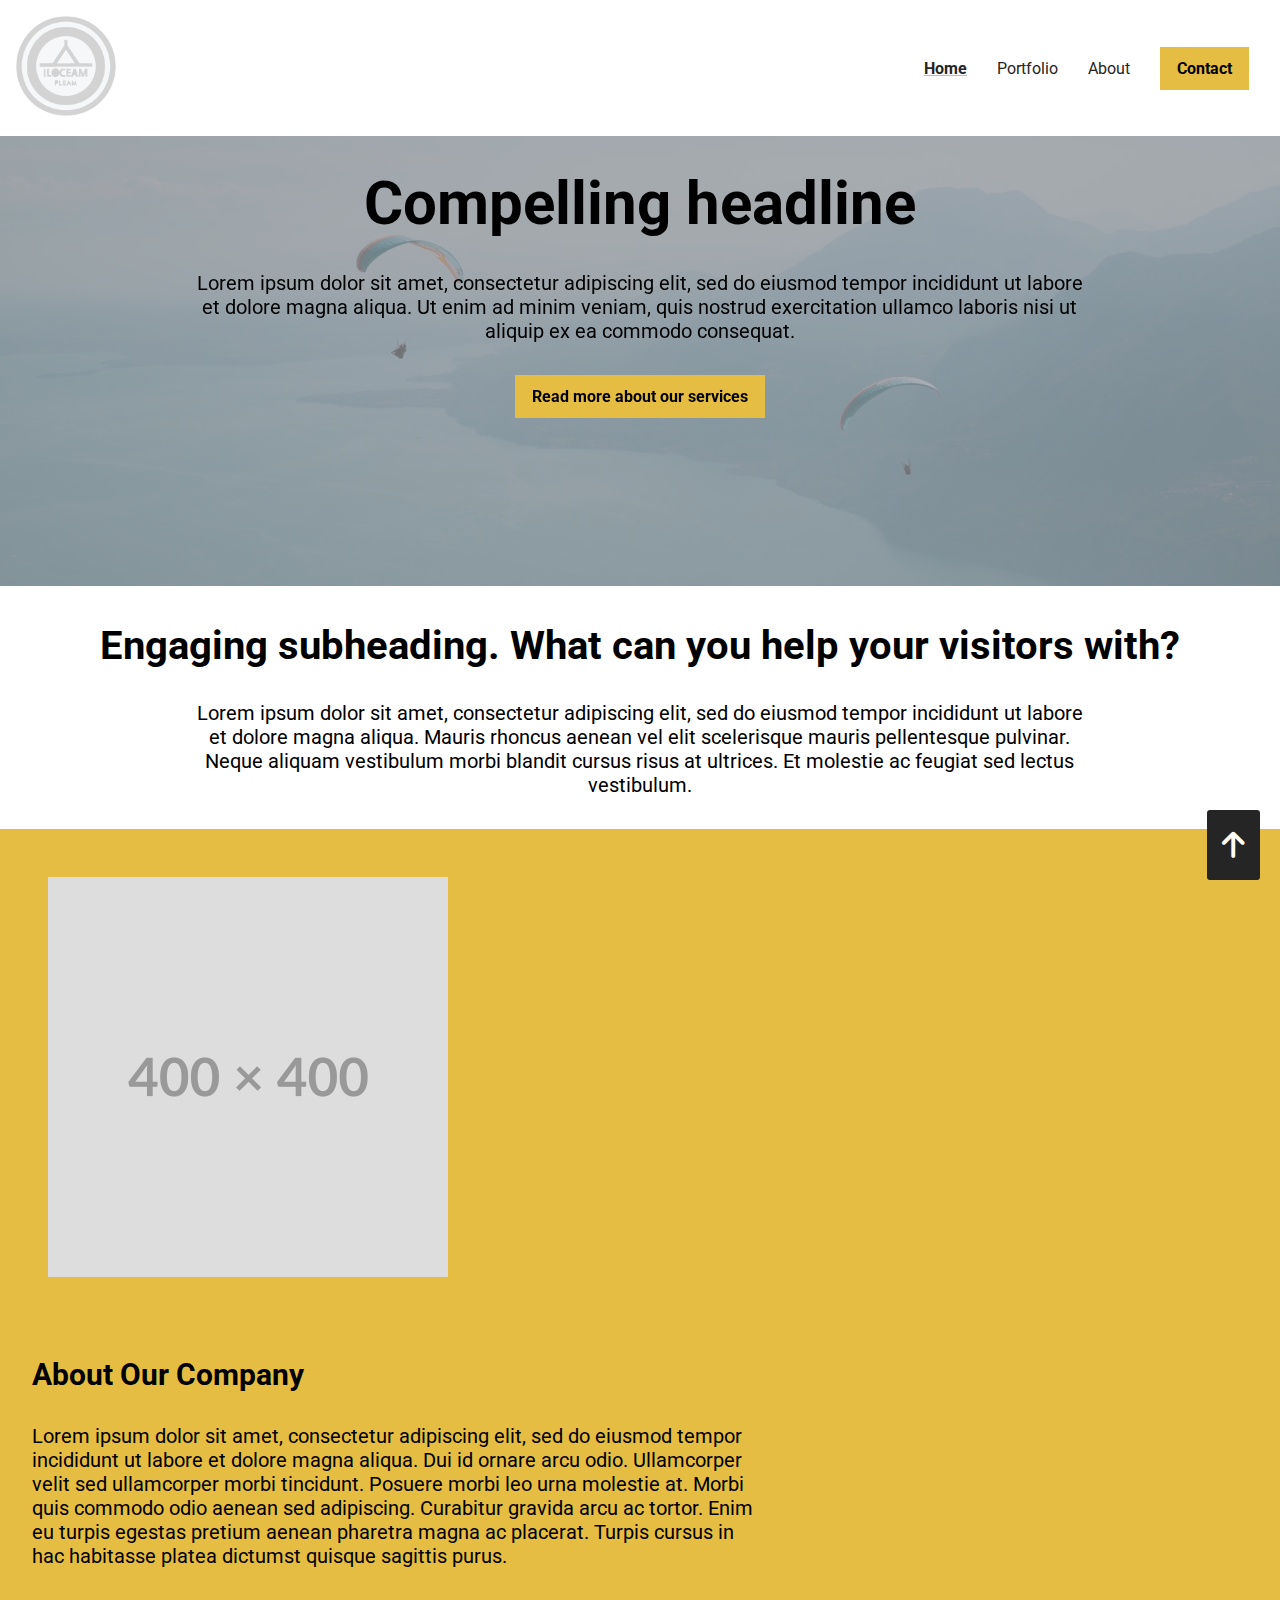
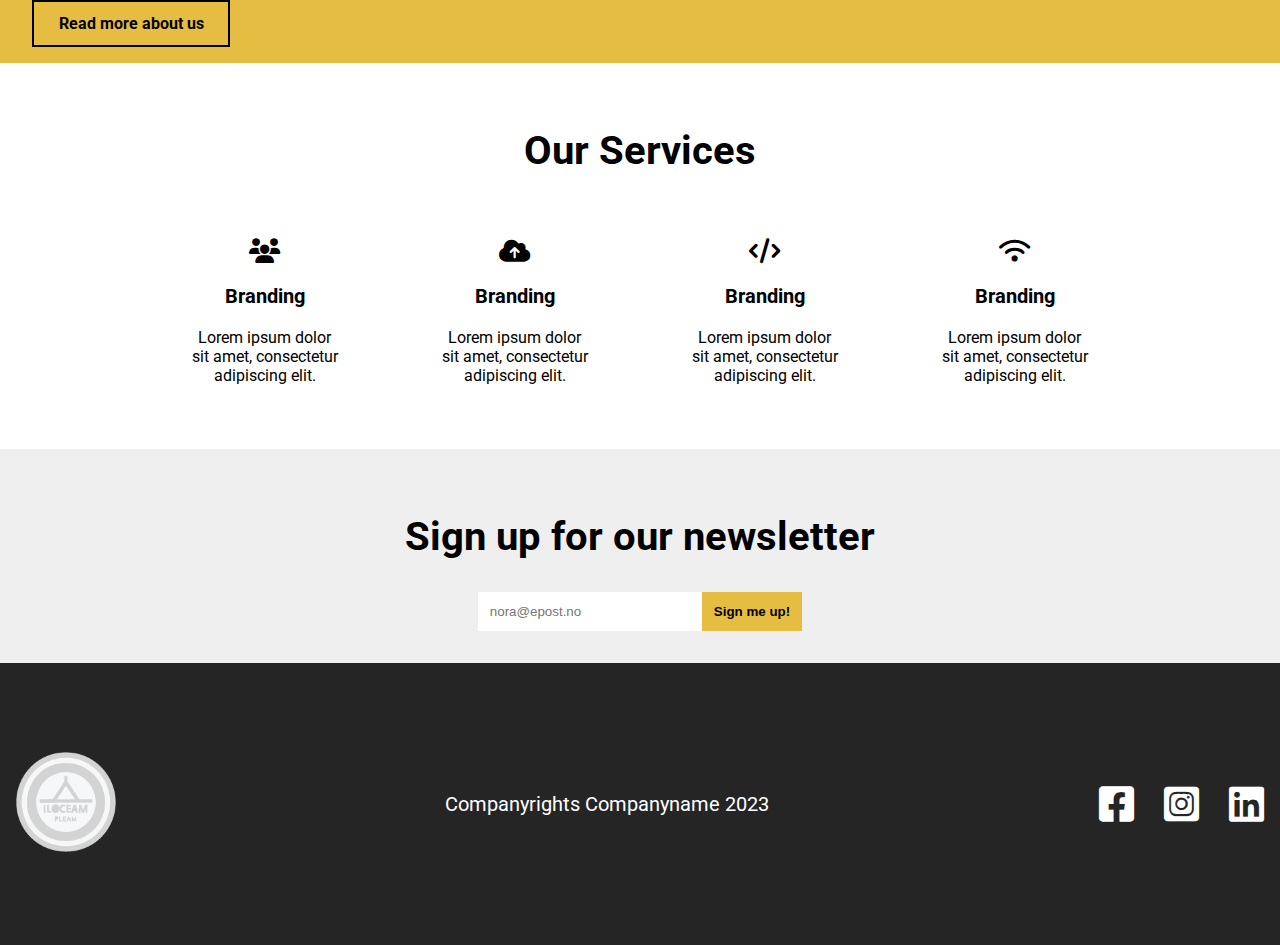
<file: index.html>
<!DOCTYPE html>
<html lang="en">
<head>
    <meta charset="UTF-8">
    <meta http-equiv="X-UA-Compatible" content="IE=edge">
    <meta name="viewport" content="width=device-width, initial-scale=1.0">
    <meta name="description" content="Our company is.. and we offer..">
    <meta name="keywords" content="keyword1, keyword2, keyword3 ..">
    <meta name="author" content="Finn-Kristian Grandahl">

    <!-- Opengraph metadata -->
    <meta property="og:title" content="Companyname - frontpage">
    <meta property="og:type" content="website">
    <meta property="og:url" content="file:///Users/finken/Documents/GitHub/Eksamen_Webutvikling_Finn-Kristian/products.html">
    <!-- Over skulle det vært en url -->
    <meta property="og:image" content="logo1.png">
    <!-- Over skulle det vært brukt et bilde som representerer bedriften -->
    <meta property="og:description" content="Our company is.. and we offer..">
    <meta property="og:site_name" content="Companyname">

    <!-- Linker -->
    <link rel="stylesheet" href="icons/css/brands.css">
    <link rel="stylesheet" href="icons/css/all.css">
    <link rel="stylesheet" href="icons/css/solid.css">
    <link href="https://fonts.googleapis.com/css2?family=Roboto:wght@400;700&display=swap" rel="stylesheet">
    <link rel="stylesheet" href="styling/style.css" type="text/css">
    <link rel="icon" type="img/png" href="img/logo1.png">
    <title>Homepage</title>
</head>
<body>
    <div id="grid-container">
        <header>
            <nav>
                <a href="index.html" title="Go to frontpage" aria-label="Go to frontpage"><img src="img/logo1.png" alt="A round logo where it says ILOCEAM PLEAM"></a>
                <!-- Bildet over er innhold -->
                <ul>
                    <li><a href="index.html" class="linkstyle" title="Go to frontpage">Home</a></li>
                    <li><a href="products.html" title="Go to products-page">Portfolio</a></li>
                    <li><a href="about.html" title="Go to about-page">About</a></li>
                    <li><a href="about.html#contact-scheme" class="yellowbutton" title="Go to contact scheme">Contact</a></li>
                </ul>
            </nav>
            <section id="header-item">
                <video autoplay muted loop>
                    <source src="img/mountains.mp4" type="video/mp4">
                </video>
                <img src="img/header-img.jpeg" alt="" id="frontpage">
                <!-- Bildet over er pynt -->
                <div itemscope itemtype="https://schema.org/WebPage" id="overlay">
                    <h1 itemprop="headline">Compelling headline</h1>
                    <p itemprop="description">
                        Lorem ipsum dolor sit amet, consectetur adipiscing elit, sed do eiusmod tempor incididunt ut labore et dolore magna aliqua. 
                        Ut enim ad minim veniam, quis nostrud exercitation ullamco laboris nisi ut aliquip ex ea commodo consequat.
                    </p>
                    <a href="#services" class="yellowbutton" title="Go to services section">Read more about our services</a>
                </div>
            </section>
        </header>
        <main>
            <article itemscope itemtype="https://schema.org/Article">
                <h2 itemprop="headline">Engaging subheading. What can you help your visitors with?</h2>
                <p itemprop="description">
                    Lorem ipsum dolor sit amet, consectetur adipiscing elit, sed do eiusmod tempor incididunt ut labore et dolore magna aliqua.
                    Mauris rhoncus aenean vel elit scelerisque mauris pellentesque pulvinar. Neque aliquam vestibulum morbi blandit cursus risus at ultrices.
                    Et molestie ac feugiat sed lectus vestibulum.
                </p>
            </article>
            <section id="about">
                <img src="img/placeholder.png" alt="Placeholder picture that says 400 x 400" title="About image">
                <!-- Bildet over er innhold, tatt i utgangspunkt at det skulle vært et relevant bilde, og ikke en placeholder -->
                <article itemscope itemtype="https://schema.org/Article">
                    <h3 itemprop="headline">About Our Company</h3>
                    <p itemprop="description">
                        Lorem ipsum dolor sit amet, consectetur adipiscing elit, sed do eiusmod tempor incididunt ut labore et dolore magna aliqua. 
                        Dui id ornare arcu odio. Ullamcorper velit sed ullamcorper morbi tincidunt. 
                        Posuere morbi leo urna molestie at. Morbi quis commodo odio aenean sed adipiscing. Curabitur gravida arcu ac tortor. 
                        Enim eu turpis egestas pretium aenean pharetra magna ac placerat. Turpis cursus in hac habitasse platea dictumst quisque sagittis purus. 
                    </p>
                    <a href="about.html" class="yellowbutton" title="Go to about-page">Read more about us</a>
                </article>
            </section>
            <section id="services">
                <h2>Our Services</h2>
                <article itemscope itemtype="https://schema.org/Service">
                    <i class="fa-solid fa-users"></i>
                    <h3 itemprop="name">Branding</h3>
                    <p itemprop="description">Lorem ipsum dolor sit amet, consectetur adipiscing elit.</p>
                </article>
                <article itemscope itemtype="https://schema.org/Service">
                    <i class="fa-solid fa-cloud-arrow-up"></i>
                    <h3 itemprop="name">Branding</h3>
                    <p itemprop="description">Lorem ipsum dolor sit amet, consectetur adipiscing elit.</p>
                </article>
                <article itemscope itemtype="https://schema.org/Service">
                    <i class="fa-solid fa-code"></i>
                    <h3 itemprop="name">Branding</h3>
                    <p itemprop="description">Lorem ipsum dolor sit amet, consectetur adipiscing elit.</p>
                </article>
                <article itemscope itemtype="https://schema.org/Service">
                    <i class="fa-solid fa-wifi"></i>
                    <h3 itemprop="name">Branding</h3>
                    <p itemprop="description">Lorem ipsum dolor sit amet, consectetur adipiscing elit.</p>
                </article>
            </section>
                <form id="email-signup" aria-label="Newsletter signup">
                    <label for="email">Sign up for our newsletter</label>
                    <input type="email" name="email" placeholder="nora@epost.no" id="email" title="Type in your email here" aria-label="Type in your email here">
                    <input type="submit" value="Sign me up!" class="yellowbutton">
                </form>
        </main>
        <footer>
            <a href="index.html" title="Go to frontpage" aria-label="Go to frontpage"><img src="img/logo1.png" alt="A round logo that says ILOCEAM PLEAM"></a>
            <!-- Bilde over er innhold -->
            <p>Companyrights Companyname 2023</p>
            <ul itemscope itemtype="https://schema.org/Organization">
                <li><a itemprop="sameAs" href="https://www.facebook.com" target="_blank" rel="noopener noreferrer" title="Go to facebook.com" aria-label="Facebook"><i class="fa-brands fa-square-facebook"></i></a></li>
                <li><a itemprop="sameAs" href="https://www.instagram.com" target="_blank" rel="noopener noreferrer" title="Go to instagram.com" aria-label="Instagram"><i class="fa-brands fa-square-instagram"></i></a></li>
                <li><a itemprop="sameAs" href="https://www.linkedin.com" target="_blank" rel="noopener noreferrer" title="Go to linkedin.com" aria-label="Linkedin"><i class="fa-brands fa-linkedin"></i></a></li>
            </ul>
        </footer>
    </div>
    <a href="index.html" id="up-link" title="Go to top" aria-label="Go to top"><i class="fa-solid fa-arrow-up"></i></a>
</body>
</html>
</file>
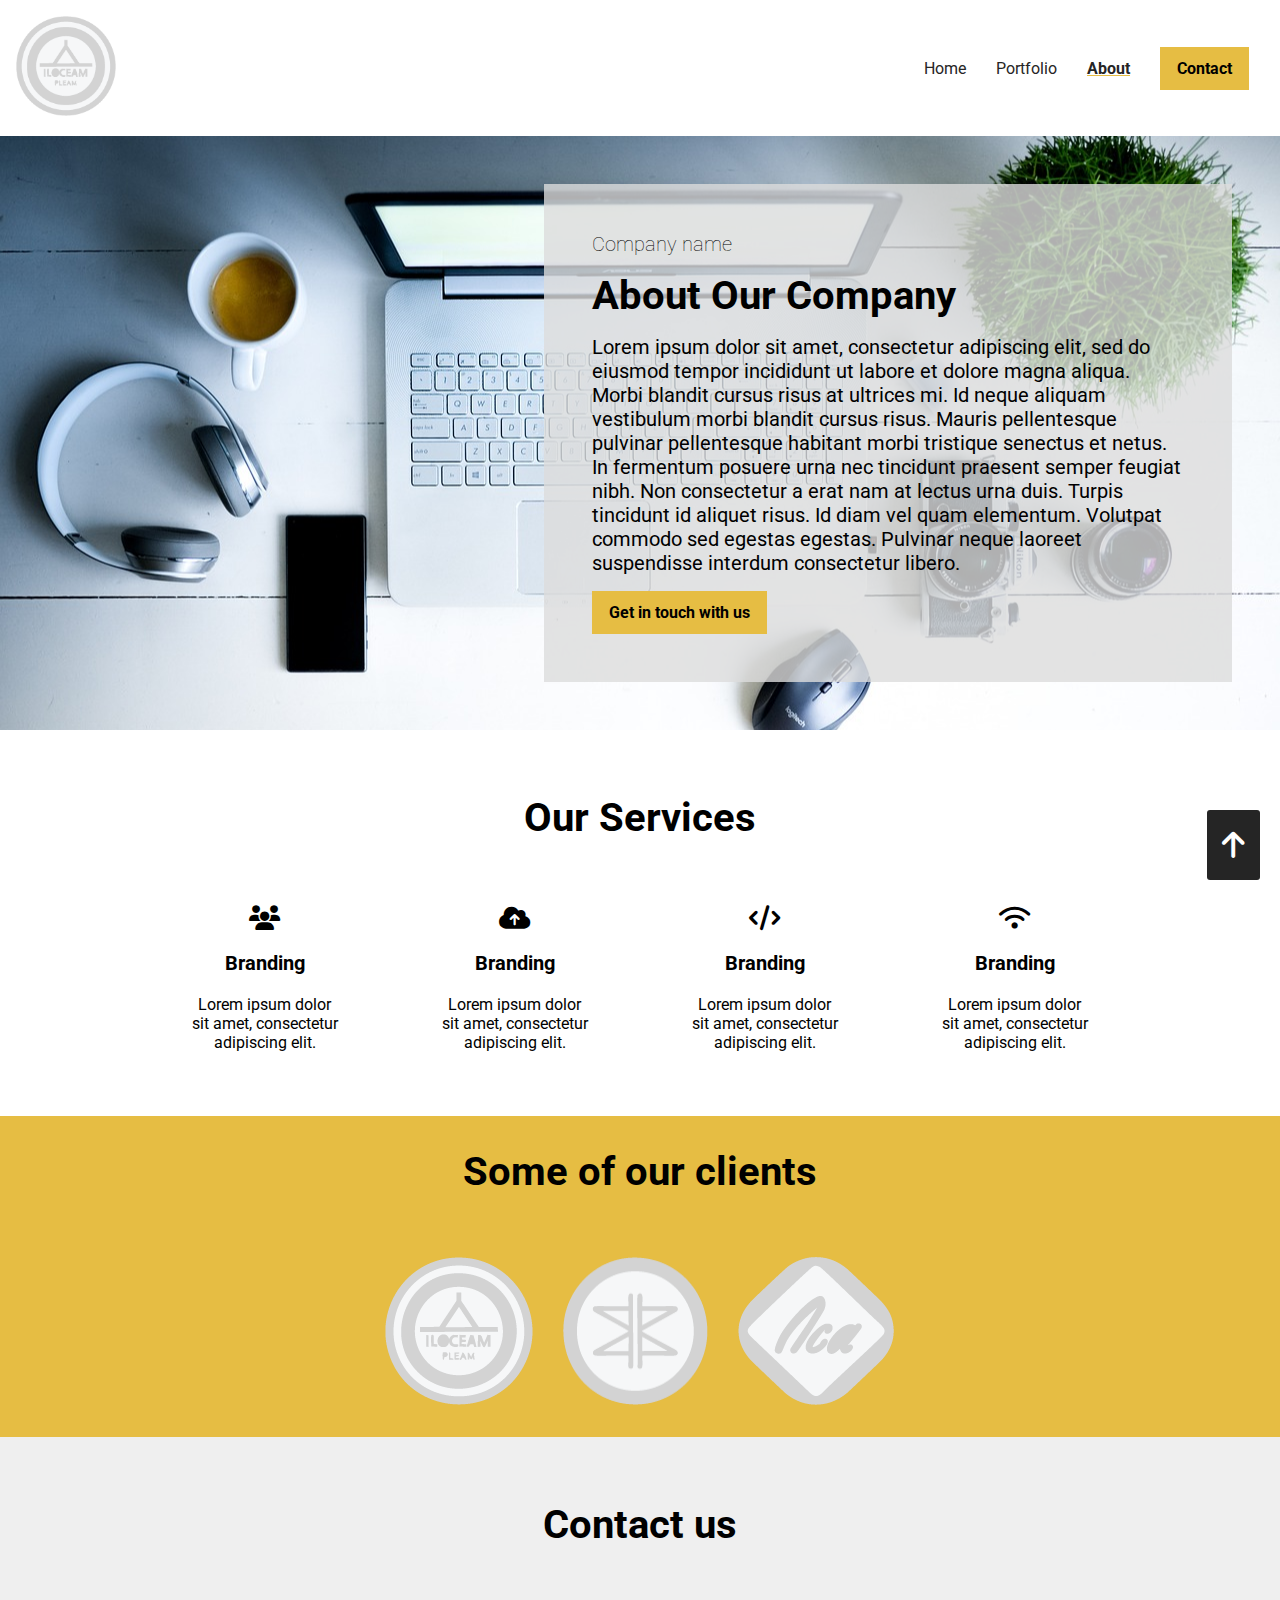
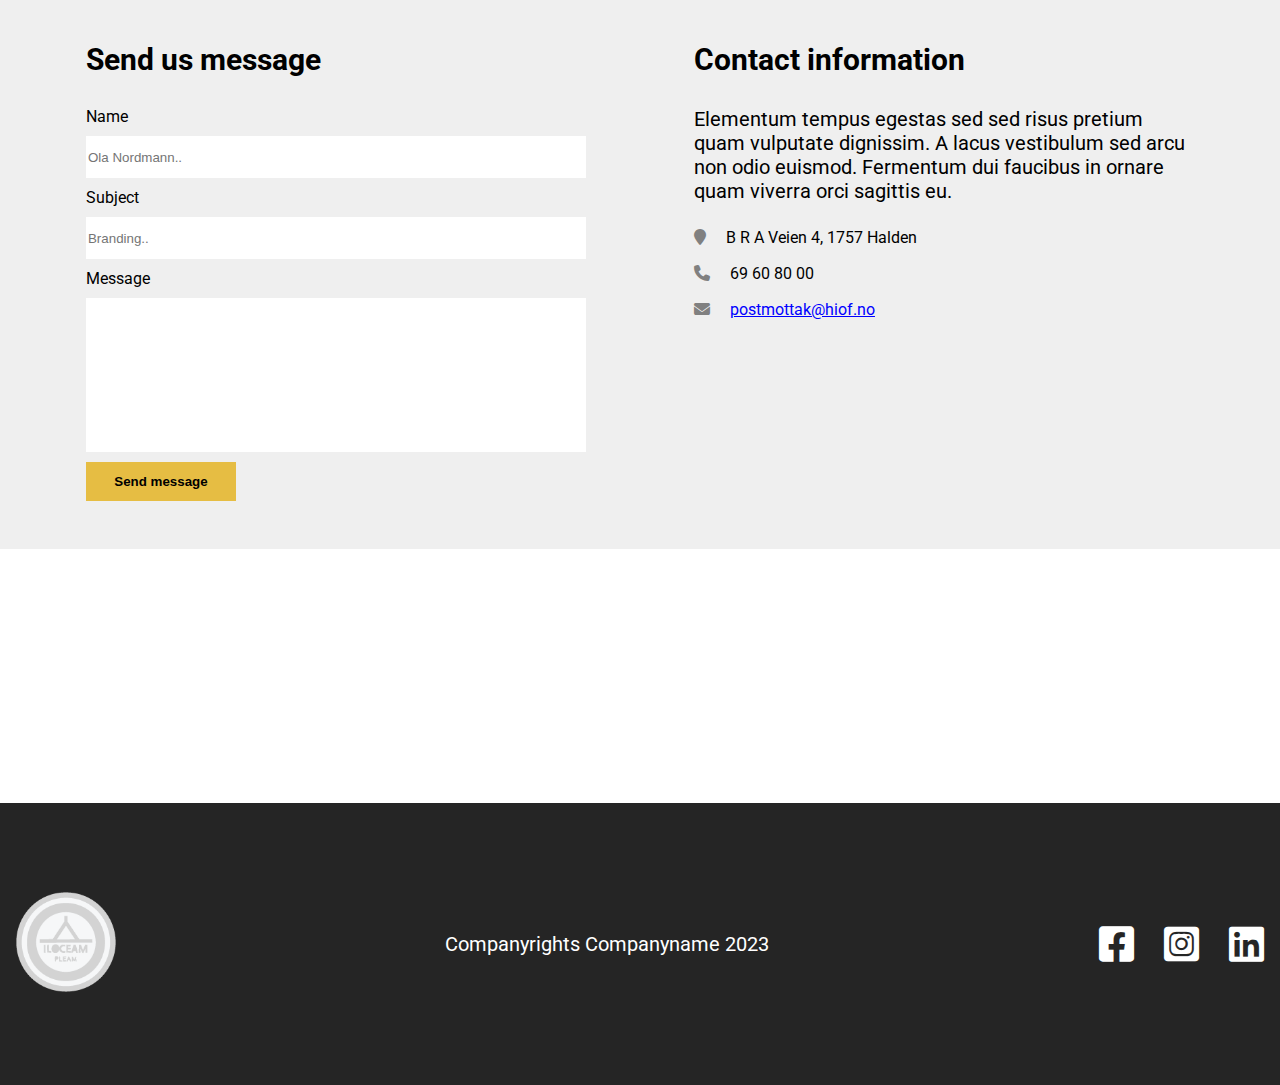
<file: about.html>
<!DOCTYPE html>
<html lang="en">
<head>
    <meta charset="UTF-8">
    <meta http-equiv="X-UA-Compatible" content="IE=edge">
    <meta name="viewport" content="width=device-width, initial-scale=1.0">
    <meta name="description" content="Learn about our company, our services, our clients and contact us">
    <meta name="keywords" content="keyword1, keyword2, keyword3 ..">
    <meta name="author" content="Finn-Kristian Grandahl">

    <!-- Opengraph metadata -->
    <meta property="og:title" content="Companyname - about-page">
    <meta property="og:type" content="website">
    <meta property="og:url" content="file:///Users/finken/Documents/GitHub/Eksamen_Webutvikling_Finn-Kristian/about.html">
    <!-- Over skulle det vært en url -->
    <meta property="og:image" content="logo1.png">
    <!-- Over skulle det vært brukt et bilde som representerer about siden -->
    <meta property="og:description" content="Learn about our company">
    <meta property="og:site_name" content="Companyname">

    <!-- Linker -->
    <link rel="stylesheet" href="icons/css/brands.css">
    <link rel="stylesheet" href="icons/css/all.css">
    <link rel="stylesheet" href="icons/css/solid.css">
    <link href="https://fonts.googleapis.com/css2?family=Roboto:wght@400;700&display=swap" rel="stylesheet">
    <link rel="stylesheet" href="styling/style.css" type="text/css">
    <link rel="icon" type="img/png" href="img/logo1.png">
    <title>About-page</title>
</head>
<body>
    <div id="grid-container">
        <header>
            <nav>
                <a href="index.html" title="Go to frontpage" aria-label="Go to frontpage"><img src="img/logo1.png" alt="A round logo that says ILOCEAM PLEAM"></a>
                <!-- Bildet over er innhold -->
                <ul>
                    <li><a href="index.html" title="Go to frontpage">Home</a></li>
                    <li><a href="products.html" title="Go to products-page">Portfolio</a></li>
                    <li><a href="about.html" class="linkstyle" title="Go to about-page">About</a></li>
                    <li><a href="#contact-scheme" class="yellowbutton" title="Go to contact scheme">Contact</a></li>
                </ul>
            </nav>
            <section id="header-item-about">
                <div itemscope itemtype="https://schema.org/Organization" id="overlay-about">
                    <h1 itemprop="name">Company name</h1>
                    <h2>About Our Company</h2>
                    <p itemprop="description">
                        Lorem ipsum dolor sit amet, consectetur adipiscing elit, sed do eiusmod tempor incididunt ut labore et dolore magna aliqua. 
                        Morbi blandit cursus risus at ultrices mi. Id neque aliquam vestibulum morbi blandit cursus risus. 
                        Mauris pellentesque pulvinar pellentesque habitant morbi tristique senectus et netus. 
                        In fermentum posuere urna nec tincidunt praesent semper feugiat nibh. Non consectetur a erat nam at lectus urna duis. 
                        Turpis tincidunt id aliquet risus. Id diam vel quam elementum. Volutpat commodo sed egestas egestas. 
                        Pulvinar neque laoreet suspendisse interdum consectetur libero.
                    </p>
                    <a href="#contact-us" class="yellowbutton" title="Go to contact section">Get in touch with us</a>
                </div>
            </section>
        </header>
        <main>
            <section id="services">
                <h2>Our Services</h2>
                <article itemscope itemtype="https://schema.org/Service">
                    <i class="fa-solid fa-users"></i>
                    <h3 itemprop="name">Branding</h3>
                    <p itemprop="description">Lorem ipsum dolor sit amet, consectetur adipiscing elit.</p>
                </article>
                <article itemscope itemtype="https://schema.org/Service">
                    <i class="fa-solid fa-cloud-arrow-up"></i>
                    <h3 itemprop="name">Branding</h3>
                    <p itemprop="description">Lorem ipsum dolor sit amet, consectetur adipiscing elit.</p>
                </article>
                <article itemscope itemtype="https://schema.org/Service">
                    <i class="fa-solid fa-code"></i>
                    <h3 itemprop="name">Branding</h3>
                    <p itemprop="description">Lorem ipsum dolor sit amet, consectetur adipiscing elit.</p>
                </article>
                <article itemscope itemtype="https://schema.org/Service">
                    <i class="fa-solid fa-wifi"></i>
                    <h3 itemprop="name">Branding</h3>
                    <p itemprop="description">Lorem ipsum dolor sit amet, consectetur adipiscing elit.</p>
                </article>
            </section>
            <section itemscope itemtype="https://schema.org/Organization" id="clients">
                <h2>Some of our clients</h2>
                <img itemprop="logo" src="img/logo1.png" alt="A round logo that says ILOCEAM PLEAM" title="Clientname 1">
                <!-- Bildet over er innhold -->
                <meta itemprop="name" content="Clientname">

                <img itemprop="logo" src="img/logo2.png" alt="A round logo with to lines that each has to triangles on the side" title="Clientname 2">
                <!-- Bildet over er innhold -->
                <meta itemprop="name" content="Clientname">

                <img itemprop="logo" src="img/logo3.png" alt="A diamondshaped logo that says Aca" title="Clientname 3">
                <meta itemprop="name" content="Clientname">
                <!-- Bildet over er innhold -->
            </section>
            <section id="contact-us">
                <h2>Contact us</h2>
                <section id="contact-scheme">
                    <h3>Send us message</h3>
                    <form id="contact">
                        <label for="name">Name</label>
                        <input type="text" name="name" placeholder="Ola Nordmann.." id="name" title="Type in your full name here">
                        <label for="subject">Subject</label>
                        <input type="text" name="subject" placeholder="Branding.." id="subject">
                        <label for="message">Message</label>
                        <textarea name="message" id="message"></textarea>
                        <input type="submit" value="Send message" class="yellowbutton">
                    </form>
                </section>
                <section>
                    <h3>Contact information</h3>
                    <p>
                        Elementum tempus egestas sed sed risus pretium quam vulputate dignissim. 
                        A lacus vestibulum sed arcu non odio euismod. Fermentum dui faucibus in ornare quam viverra orci sagittis eu.
                    </p>
                    <ul itemscope itemtype="https://schema.org/PostalAddress">
                        <li><i class="fa-solid fa-location-pin"></i><span itemprop="streetAddress">B R A Veien 4</span>, <span itemprop="postalCode">1757</span> <span itemprop="addressLocality">Halden</span></li>
                        <li><i class="fa-solid fa-phone"></i><span itemprop="telephone">69 60 80 00</span></li>
                        <li class="mail"><i class="fa-solid fa-envelope"></i><span itemprop="email">postmottak@hiof.no</span></li>
                    </ul>
                </section>
            </section>
            <iframe src="https://www.google.com/maps/embed?pb=!1m18!1m12!1m3!1d2047.1884410604516!2d11.350228377710554!3d59.12924747451801!2m3!1f0!2f0!3f0!3m2!1i1024!2i768!4f13.1!3m3!1m2!1s0x464412f0d344246f%3A0x4e47f19c99b253b1!2zSMO4Z3Nrb2xlbiBpIMOYc3Rmb2xk!5e0!3m2!1sno!2sno!4v1701120516508!5m2!1sno!2sno" loading="lazy" referrerpolicy="no-referrer-when-downgrade" title="Working map that shows the location of Høgskolen i Østfold" aria-label="Map over Høgskolen i Østfold"></iframe>
        </main>
        <footer>
            <a href="index.html" title="Go to frontpage" aria-label="Go to frontpage"><img src="img/logo1.png" alt="En rund logo for nettsiden hvor det står ILOCEAM PLEAM"></a>
            <!-- Bildet over er innhold -->
            <p>Companyrights Companyname 2023</p>
            <ul itemscope itemtype="https://schema.org/Organization">
                <li><a itemprop="sameAs" href="https://www.facebook.com" target="_blank" rel="noopener noreferrer" title="Go to facebook.com" aria-label="Facebook"><i class="fa-brands fa-square-facebook"></i></a></li>
                <li><a itemprop="sameAs" href="https://www.instagram.com" target="_blank" rel="noopener noreferrer" title="Go to instagram.com" aria-label="Instagram"><i class="fa-brands fa-square-instagram"></i></a></li>
                <li><a itemprop="sameAs" href="https://www.linkedin.com" target="_blank" rel="noopener noreferrer" title="Go to linkedin.com" aria-label="Linkedin"><i class="fa-brands fa-linkedin"></i></a></li>
            </ul>
        </footer>
    </div>
    <a href="about.html" id="up-link" title="Go to top" aria-label="Go to top"><i class="fa-solid fa-arrow-up"></i></a>
</body>
</html>
</file>
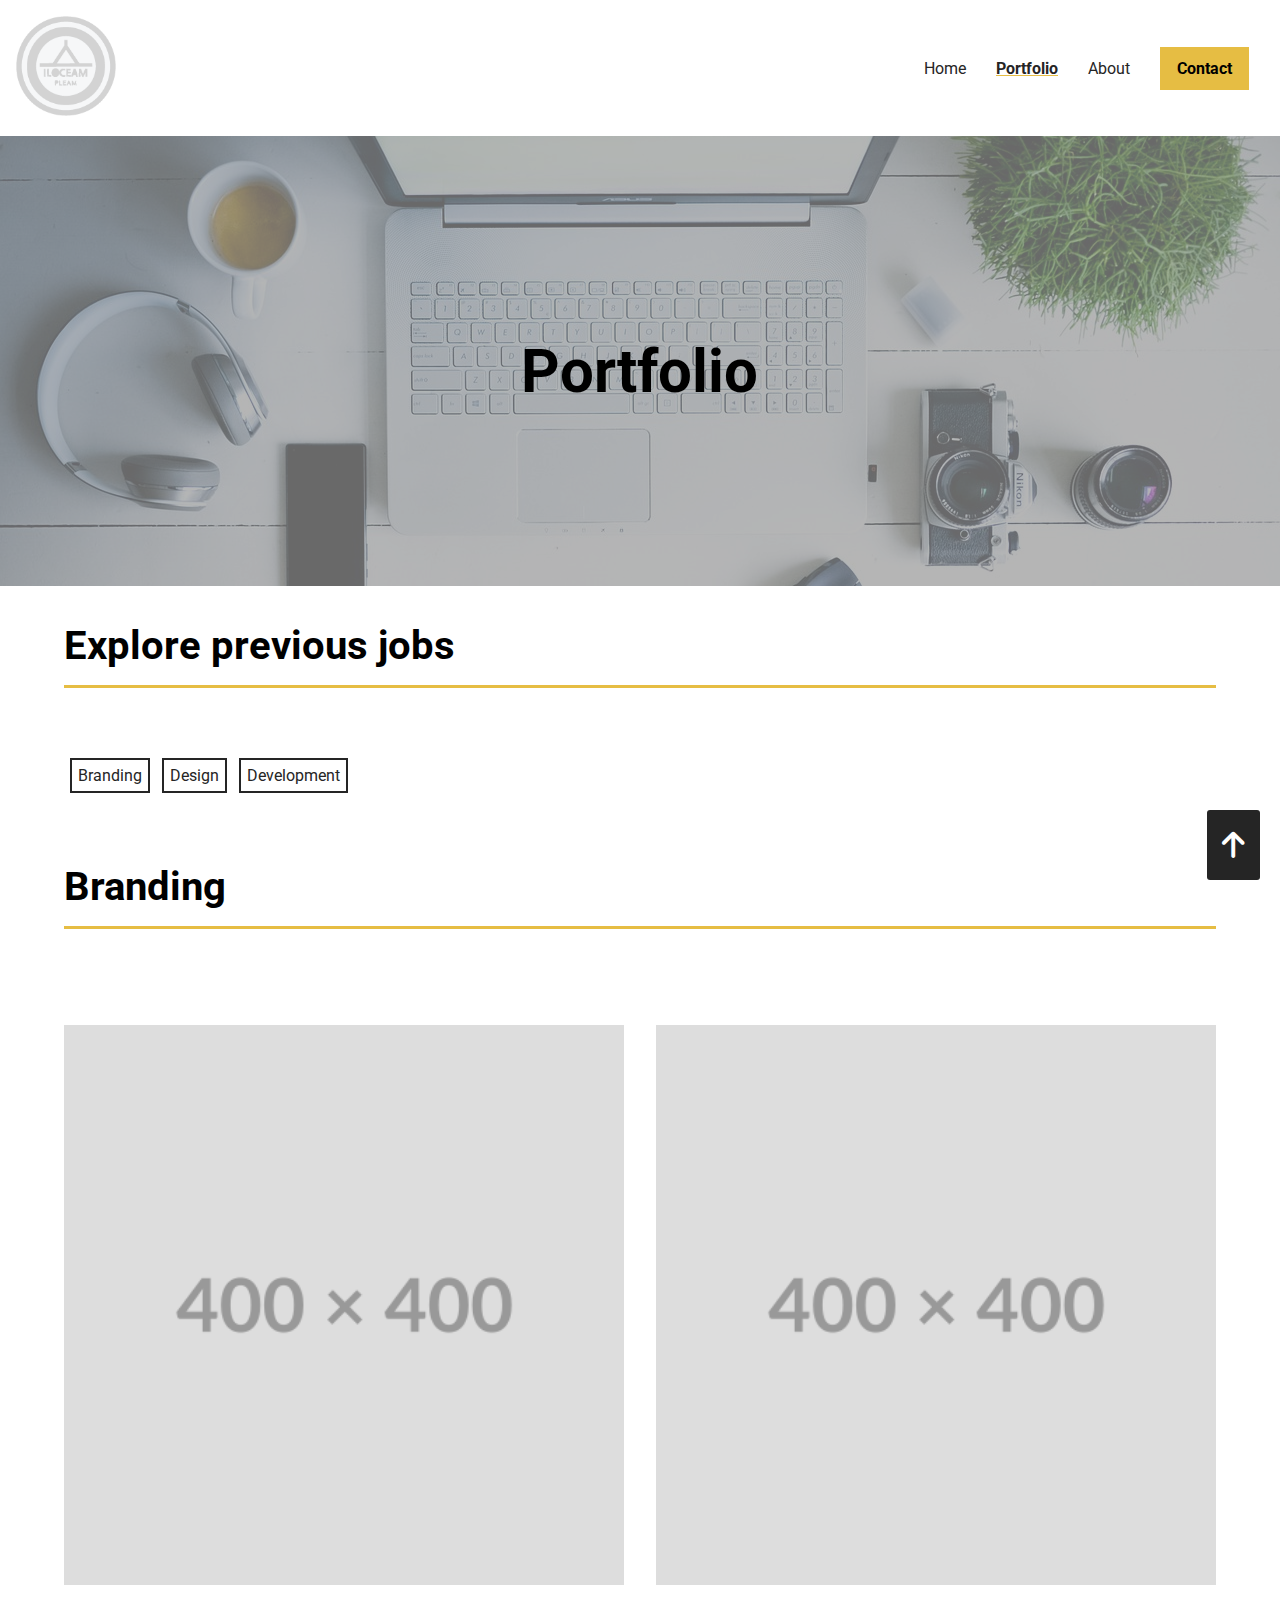
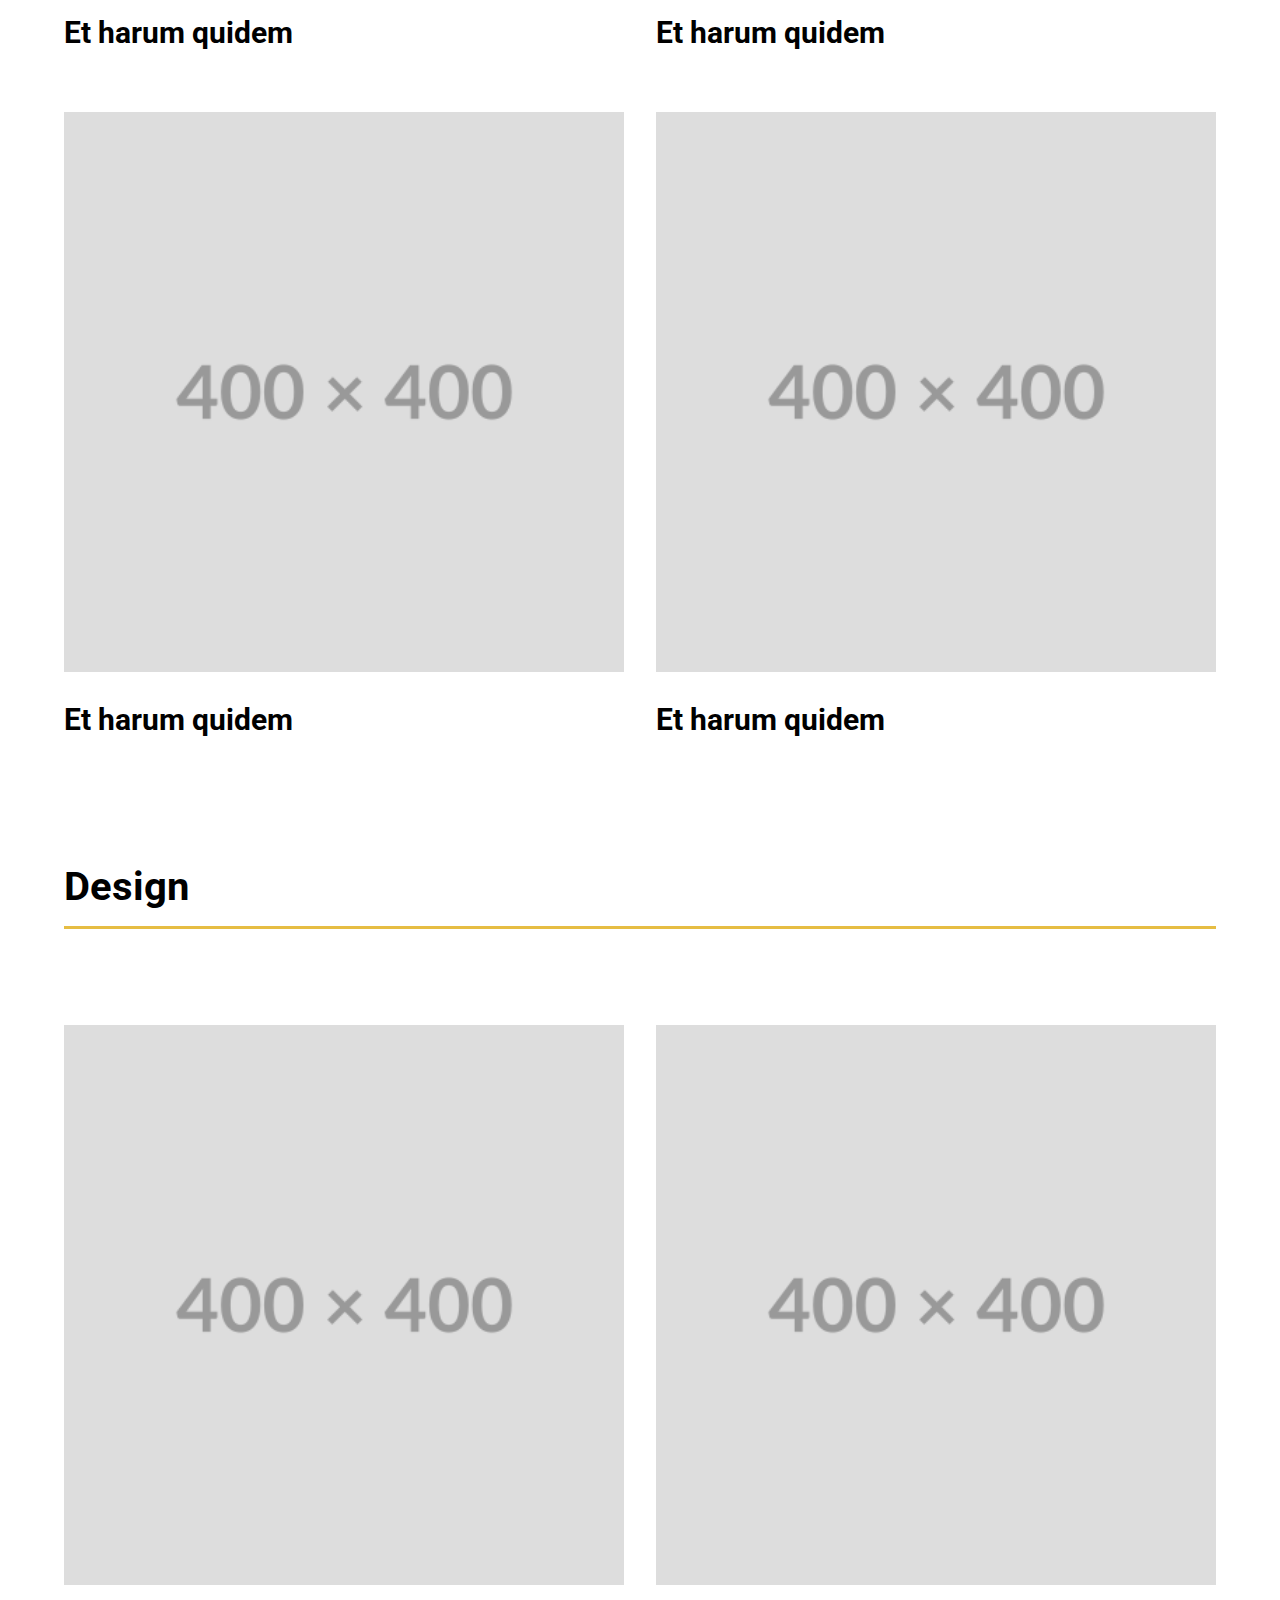
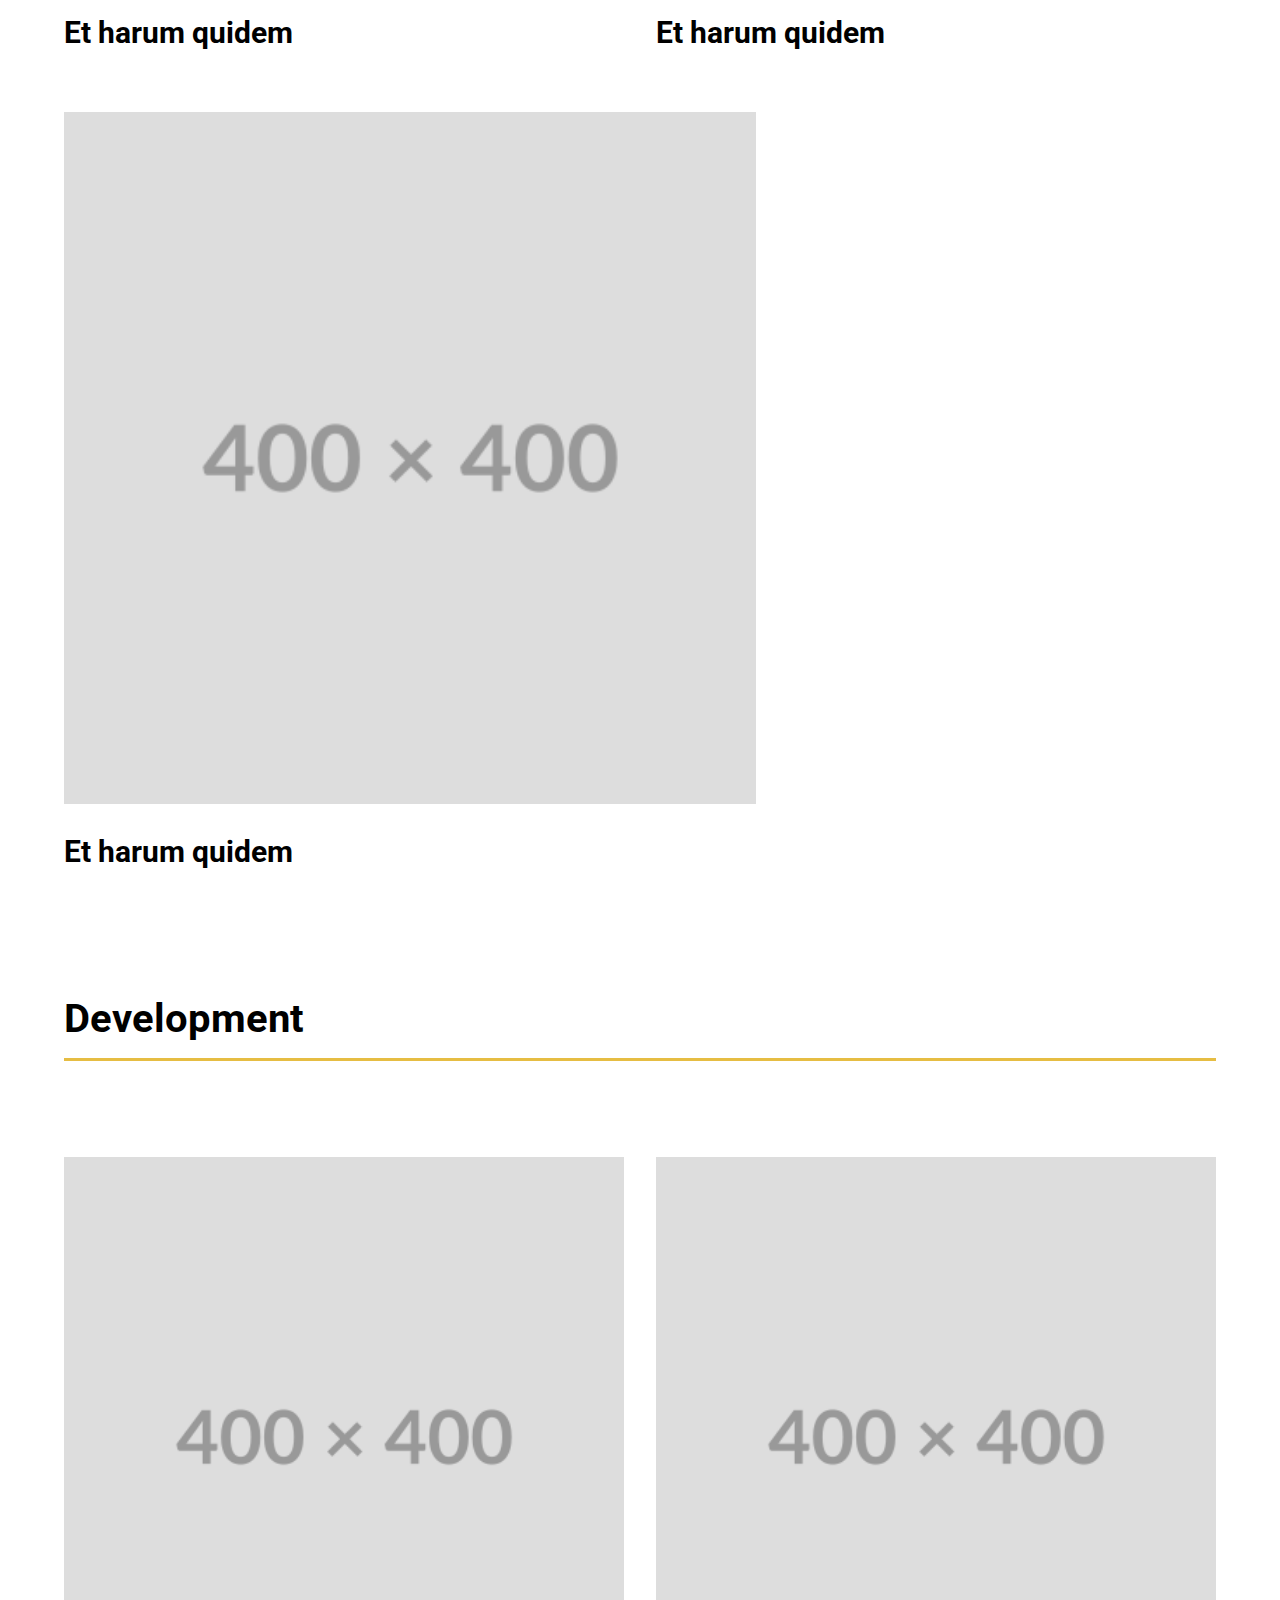
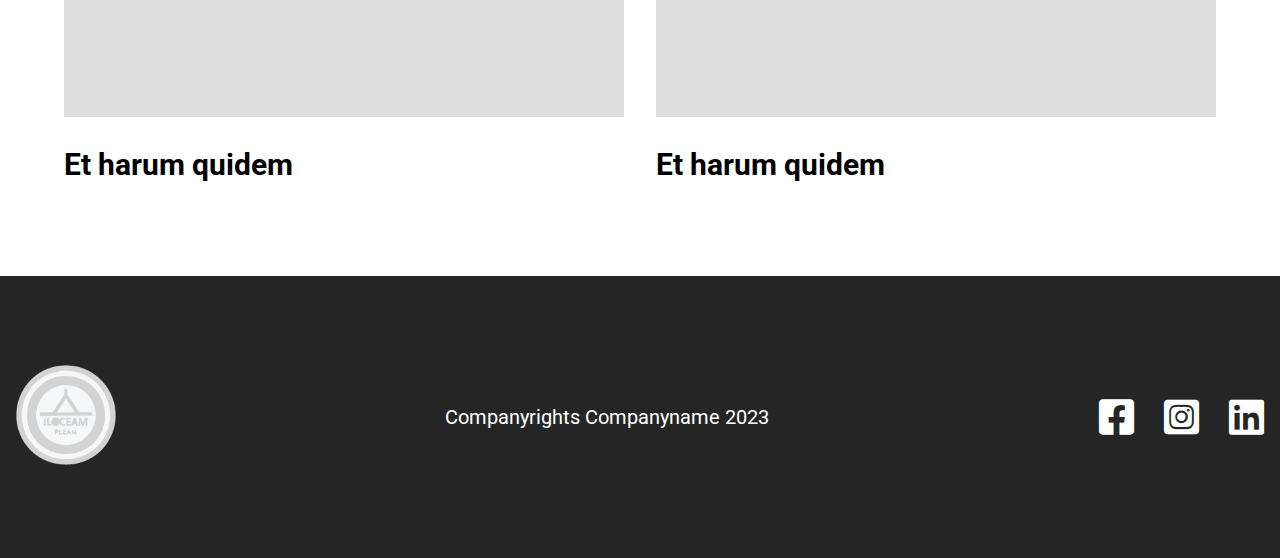
<file: products.html>
<!DOCTYPE html>
<html lang="en">
<head>
    <meta charset="UTF-8">
    <meta http-equiv="X-UA-Compatible" content="IE=edge">
    <meta name="viewport" content="width=device-width, initial-scale=1.0">
    <meta name="description" content="Read about our previous jobs">
    <meta name="keywords" content="keyword1, keyword2, keyword3 ..">
    <meta name="author" content="Finn-Kristian Grandahl">

    <!-- Opengraph metadata -->
    <meta property="og:title" content="Companyname - products-page">
    <meta property="og:type" content="website">
    <meta property="og:url" content="file:///Users/finken/Documents/GitHub/Eksamen_Webutvikling_Finn-Kristian/products.html">
    <!-- Over skulle det vært en url -->
    <meta property="og:image" content="logo1.png">
    <!-- Over skulle det vært brukt et bilde som representerer products siden -->
    <meta property="og:description" content="Read about our previous jobs">
    <meta property="og:site_name" content="Companyname">

    <!-- Linker -->
    <link rel="stylesheet" href="icons/css/brands.css">
    <link rel="stylesheet" href="icons/css/all.css">
    <link rel="stylesheet" href="icons/css/solid.css">
    <link href="https://fonts.googleapis.com/css2?family=Roboto:wght@400;700&display=swap" rel="stylesheet">
    <link rel="stylesheet" href="styling/style.css" type="text/css">
    <link rel="icon" type="img/png" href="img/logo1.png">
    <title>Products-page</title>
</head>
<body>
    <div id="grid-container">
        <header>
                <nav>
                    <a href="index.html" title="Go to frontpage" aria-label="Go to frontpage"><img src="img/logo1.png" alt="A round logo that says ILOCEAM PLEAM"></a>
                    <!-- Bildet over er innhold -->
                    <ul>
                        <li><a href="index.html" title="Go to frontpage">Home</a></li>
                        <li><a href="products.html" class="linkstyle" title="Go to products-page">Portfolio</a></li>
                        <li><a href="about.html" title="Go to about-page">About</a></li>
                        <li><a href="about.html#contact-scheme" class="yellowbutton" title="Go to contact scheme">Contact</a></li>
                    </ul>
                </nav>
                <section id="header-item">
                    <img src="img/header-img.jpeg" alt="">
                    <!-- Bildet over er pynt -->
                    <div itemscope itemtype="https://schema.org/WebPage" id="overlay">
                        <h1 itemprop="headline" id="products-heading">Portfolio</h1>
                    </div>
                </section>
        </header>
        <main>
            <section id="jobs">
                <h2 class="underline-header">Explore previous jobs</h2>
                <hr>
                <ul>
                    <li><a href="#branding" title="Go to branding cards">Branding</a></li>
                    <li><a href="#design" title="Go to design cards">Design</a></li>
                    <li><a href="#development" title="Go to development cards">Development</a></li>
                </ul>
            </section>
            <section id="branding">
                    <h2 class="underline-header">Branding</h2>
                    <hr>
                <section class="styling">    
                    <article itemscope itemtype="https://schema.org/Article">
                        <img itemprop="image" src="img/placeholder.png" alt="Placeholder picture that says 400 x 400">
                        <!-- Bildet over er innhold, tatt i utgangspunkt at det skulle vært et relevant bilde, og ikke en placeholder -->
                        <h3 itemprop="headline">Et harum quidem</h3>
                    </article>
                    <article itemscope itemtype="https://schema.org/Article">
                        <img itemprop="image" src="img/placeholder.png" alt="Placeholder picture that says 400 x 400">
                        <!-- Bildet over er innhold, tatt i utgangspunkt at det skulle vært et relevant bilde, og ikke en placeholder -->
                        <h3 itemprop="headline">Et harum quidem</h3>
                    </article>
                    <article itemscope itemtype="https://schema.org/Article">
                        <img itemprop="image" src="img/placeholder.png" alt="Placeholder picture that says 400 x 400">
                        <!-- Bildet over er innhold, tatt i utgangspunkt at det skulle vært et relevant bilde, og ikke en placeholder -->
                        <h3 itemprop="headline">Et harum quidem</h3>
                    </article>
                    <article itemscope itemtype="https://schema.org/Article">
                        <img itemprop="image" src="img/placeholder.png" alt="Placeholder picture that says 400 x 400">
                        <!-- Bildet over er innhold, tatt i utgangspunkt at det skulle vært et relevant bilde, og ikke en placeholder -->
                        <h3 itemprop="headline">Et harum quidem</h3>
                    </article>
                </section>
            </section>
            <section id="design">
                <h2 class="underline-header">Design</h2>
                <hr>
                <section class="styling">
                    <article itemscope itemtype="https://schema.org/Article">
                        <img itemprop="image" src="img/placeholder.png" alt="Placeholder picture that says 400 x 400">
                        <!-- Bildet over er innhold, tatt i utgangspunkt at det skulle vært et relevant bilde, og ikke en placeholder -->
                        <h3 itemprop="headline">Et harum quidem</h3>
                    </article>
                    <article itemscope itemtype="https://schema.org/Article">
                        <img itemprop="image" src="img/placeholder.png" alt="Placeholder picture that says 400 x 400">
                        <!-- Bildet over er innhold, tatt i utgangspunkt at det skulle vært et relevant bilde, og ikke en placeholder -->
                        <h3 itemprop="headline">Et harum quidem</h3>
                    </article>
                    <article itemscope itemtype="https://schema.org/Article">
                        <img itemprop="image" src="img/placeholder.png" alt="Placeholder picture that says 400 x 400">
                        <!-- Bildet over er innhold, tatt i utgangspunkt at det skulle vært et relevant bilde, og ikke en placeholder -->
                        <h3 itemprop="headline">Et harum quidem</h3>
                    </article>
                </section>
            </section>
            <section id="development">
                <h2 class="underline-header">Development</h2>
                <hr>
                <section class="styling">
                    <article itemscope itemtype="https://schema.org/Article">
                        <img itemprop="image" src="img/placeholder.png" alt="Placeholder picture that says 400 x 400">
                        <!-- Bildet over er innhold, tatt i utgangspunkt at det skulle vært et relevant bilde, og ikke en placeholder -->
                        <h3 itemprop="headline">Et harum quidem</h3>
                    </article>
                    <article itemscope itemtype="https://schema.org/Article">
                        <img itemprop="image" src="img/placeholder.png" alt="Placeholder picture that says 400 x 400">
                        <!-- Bildet over er innhold, tatt i utgangspunkt at det skulle vært et relevant bilde, og ikke en placeholder -->
                        <h3 itemprop="headline">Et harum quidem</h3>
                    </article>
                </section>
            </section>
        </main>
        <footer>
            <a href="index.html" title="Go to frontpage" aria-label="Go to frontpage"><img src="img/logo1.png" alt="A round logo that says ILOCEAM PLEAM"></a>
            <!-- Bildet over er innhold -->
            <p>Companyrights Companyname 2023</p>
            <ul itemscope itemtype="https://schema.org/Organization">
                <li><a itemprop="sameAs" href="https://www.facebook.com" target="_blank" rel="noopener noreferrer" title="Go to facebook.com" aria-label="Facebook"><i class="fa-brands fa-square-facebook"></i></a></li>
                <li><a itemprop="sameAs" href="https://www.instagram.com" target="_blank" rel="noopener noreferrer" title="Go to instagram.com" aria-label="Instagram"><i class="fa-brands fa-square-instagram"></i></a></li>
                <li><a itemprop="sameAs" href="https://www.linkedin.com" target="_blank" rel="noopener noreferrer" title="Go to linkedin.com" aria-label="Linkedin"><i class="fa-brands fa-linkedin"></i></a></li>
            </ul>
        </footer>
    </div>
    <a href="products.html" id="up-link" title="Go to top" aria-label="Go to top"><i class="fa-solid fa-arrow-up"></i></a>
</body>
</html>
</file>
<file: styling/style.css>
body {
    font-family: 'Roboto', sans-serif;
    max-width: 1600px;
    margin: auto;
}

#grid-container {
    width: 100%;
    display: grid;
    grid-template-areas: "header" "main" "footer";
    grid-template-columns: 1fr;
    grid-template-rows: repeat(3, auto);
}

h1, h2 {
    margin: 2rem 3rem;
}

p {
    margin: 2rem 3rem;
}

a {
    color: #252525;
    text-decoration: none;
}

ul {
    list-style: none;
    padding: 0;
    margin: 0;
}

/* header section */

header {
    grid-area: header;
    margin: auto;
    width: 100%;
}

header nav {
    display: flex;
    flex-direction: column;
    align-items: center;
    text-align: center;
    padding: 1rem;
}

header nav img {
    height: 100px;
    width: 100px;
}

header nav li {
    margin: 15px;
}

.linkstyle {
    font-weight: bold;
    text-decoration: underline;
    text-decoration-color: #e6bd43;
}

.yellowbutton {
    display: inline-block;
    background-color:  #e6bd43;
    padding: 12px 17px;
    color: #000;
    font-weight: bold;
}

/* frontpage */

#header-item {
    position: relative;
}

#header-item img {
    width: 100%;
    height: 450px;
    object-fit: cover;
}

video {
    display: none;
}

#overlay {
    position: absolute;
    height: 450px;
    width: 100%;
    top: 0;
    text-align: center;
    background-color: rgba(150, 150, 150, 0.7)
}

/* products-page */

#products-heading {
    position: relative;
    margin: auto;
    top: 200px;
}

/* about-page */

#header-item-about {
    box-sizing: border-box;
    padding: 3rem;
    background-image: url("../img/header-img.jpeg");
    background-size: cover;
    background-repeat: no-repeat;
    background-position: center;
    width: 100%;
    height: auto;
}

#overlay-about {
    position: relative;
    text-align: left;
    padding: 3rem;
    background-color: rgba(220, 220, 220, 0.8);
}

#overlay-about h1 {
    font-size: 1rem;
    font-weight: lighter;
    margin: 0;
}

#overlay-about p, #overlay-about h2 {
    margin: 1rem 0;
}

/* main section */

main {
    grid-area: main;
}

/* frontpage */

#about {
    display: flex;
    flex-direction: column;
    background-color: #e6bd43;
    align-items: center;
}

#about img {
    width: 80%;
    height: auto;
    margin: 40px auto;
}

#about h3, #about p {
    width: 50%;
    margin: 1rem auto;
}

#about .yellowbutton {
    display: block;
    width: 40%;
    margin: 2rem auto 5rem auto;
    border: 2px solid;
}

#services {
    text-align: center;
}

#services i {
    font-size: 25px;
}

#services p {
    width: 60%;
    margin: 3rem auto;
}

#email-signup {
    display: flex;
    flex-wrap: wrap;
    justify-content: center;
    text-align: center;
    background-color: #efefef;
}

#email-signup label {
    width: 100%;
    font-weight: bold;
    margin: 3rem auto 1rem auto;
    font-size: 20px;
}

#email-signup input {
    padding: 12px;
    border: none;
    margin-bottom: 2rem;
}

#email {
    width: 200px;
}

/* products-page */

hr {
    height: 3px;
    border: none;
    background-color: #e6bd43;
    margin: auto 3rem 2rem 3rem;
}

.underline-header {
    margin-bottom: 1rem;
}

#jobs ul {
    display: flex;
    flex-wrap: wrap;
    margin: 3rem;
}

#jobs li {
    border: 2px solid #252525;
    margin: 6px;
    padding: 6px;
}

#jobs li:nth-child(3) {
    margin-right: 220px;
}
/* Kode over som mulig ikke har vært lært i kurset, link finnes i eksamensdokument.pdf */

.styling {
    box-sizing: border-box;
    display: flex;
    flex-wrap: wrap;
    width: 100%;
    padding: 3rem;
}

.styling article {
    box-sizing: border-box;
    flex-grow: 1;
    flex-basis: 100%;
    min-width: 200px;
    max-width: 692px;
    text-align: left;
}

.styling h3 {
    max-width: 100%;
}

.styling img {
    display: block;
    width: 100%;
    height: auto;
}

/* about-page */

#clients {
    display: flex;
    flex-wrap: wrap;
    justify-content: center;
    text-align: center;
    gap: 30px;
    background-color: #e6bd43;
    padding-bottom: 2rem;
}

#clients h2 {
    width: 100%;
}

#contact-us {
    padding: 2rem;
    background-color: #efefef;
    display: flex;
    flex-wrap: wrap;
    justify-content: center;
}

#contact-us h2 {
    text-align: center;
    margin-bottom: 4rem;
    width: 90%;
}

#contact-us section {
    width: 90%;
    max-width: 500px;
}

#contact {
    display: flex;
    flex-direction: column;
    gap: 10px;
    margin: 1rem 0;
}

#name, #subject {
    height: 40px;
    border: none;
}

#message {
    resize: none;
    height: 150px;
    border: none;
}

#contact-us .yellowbutton {
    margin-bottom: 4rem;
    border: none;
    width: 150px;
}

#contact-us i {
    margin: 10px 20px 10px 0;
    color: grey
}

#contact-us p {
    margin: 0 0 1rem 0;    
}

.mail {
    color: blue;
    text-decoration: underline;
}

iframe {
    width: 100%;
    height: 250px;
    border: none;
}

/* footer section */

footer {
    grid-area: footer;
    display: flex;
    flex-direction: column;
    align-items: center;
    background-color: #252525;
    padding-top: 3rem;
    padding-bottom: 3rem;
}

footer img {
    width: 100px;
    height: 100px;
}

footer p {
    color: #fff;
}

footer ul {
    display: flex;
    gap: 30px;
}

footer i {
    font-size: 40px;
    color: #fff;
}

/* up link  */

#up-link {
    position: fixed;
    bottom: 20px;
    right: 20px;
    background-color:#252525;
    padding: 20px 15px;
    border: none;
    border-radius: 3px;
}

#up-link i {
    font-size: 30px;
    color: #fff;
}

/* desktop section */

@media only screen and (min-width: 600px) {
    #grid-container {
        grid-template-columns: 1fr 1fr 1fr;
    }

    h1 {
        font-size: 60px;
    }

    h2 {
        font-size: 40px;
        margin: 2rem auto;
    }

    h3 {
        font-size: 30px;
    }

    p {
        font-size: 20px;
        max-width: 900px;
        margin: 2rem auto;
    }

    /* header */

    .yellowbutton:hover, .yellowbutton:hover a {
        background-color: #000;
        color:#e6bd43;
    }

    header {
        grid-column-start: 1;
        grid-column-end: 4;
        grid-row-start: 1;
        grid-row-end: 2;
    }
    
    header nav {
        flex-direction: row;
        justify-content: space-between;
    }

    header ul {
        display: flex;
        align-items: center;
    }

    /* frontpage */
    
    #frontpage {
        display: none;
    }

    video {
        display: inline;
        width: 100%;
        height: 450px;
        object-fit: cover;
    }

    /* about-page */

    #header-item-about {
        display: flex;
        justify-content: right;
    }

    #overlay-about {
        width: 50%;
    }

    #overlay-about h1 {
        font-size: 20px;
    }

    /* main */

    main {
        grid-column-start: 1;
        grid-column-end: 4;
        grid-row-start: 2;
        grid-row-end: 3;
    }

    article {
        text-align: center;
    }    

    /* frontpage */

    #about {
        flex-direction: row;
        flex-wrap: wrap;
    }
    
    #about img {
        width: 400px;
        margin: 3rem;
    }

    #about article {
        width: auto;
        max-width: 800px;
    }

    #about h3, #about p {
        width: auto;
        text-align: left;
        margin: 2rem;
    }

    #about .yellowbutton {
        margin: 1rem 2rem;
        width: 20%;
    }

    #services {
        display: flex;
        flex-wrap: wrap;
        justify-content: center;
        padding-bottom: 4rem;
    }

    #services article {
        width: 250px;
        margin-top: 2rem;
    }
    
    #services h2 {
        width: 100%;
        margin-top: 4rem;
    }

    #services h3 {
        font-size: 20px;
    }

    #services p {
        font-size: 16px;
        margin: auto;
    }
    
    #email-signup label {
        font-size: 40px;
        margin: 4rem auto 2rem auto;
    }

    /* products-page */

    .underline-header {
        margin-left: 3rem; 
    }

    .styling article:hover {
        transform: scale(1.05);
        transition: transform 0.3s ease;
    }

    /* footer */

    footer {
        grid-column-start: 1;
        grid-column-end: 4;
        grid-row-start: 3;
        grid-row-end: 4;
        flex-direction: row;
        justify-content: space-between;
        padding: 1rem;
        height: 250px;
    }
}

/* media queries for artikkelkort og contact-us seksjonen */

@media only screen and (min-width: 1000px) {

    /* products-page */

    .underline-header {
        margin-left: 4rem;
    }

    hr {
        margin: auto 4rem 2rem 4rem;
    }

    #jobs ul {
        margin: 4rem;
    }

    .styling article {
        flex-basis: 40%;
        margin: 1rem;
    }

    /* about-page */

    #contact-us {
        justify-content: space-around;
    }

    #contact-us .yellowbutton {
        margin: 0;
    }
}

@media only screen and (min-width: 1300px) {

    /* products-page */

    .styling article {
        flex-basis: 30%;
    }
}
</file>
<file: icons/css/brands.css>
/*!
 * Font Awesome Free 6.4.2 by @fontawesome - https://fontawesome.com
 * License - https://fontawesome.com/license/free (Icons: CC BY 4.0, Fonts: SIL OFL 1.1, Code: MIT License)
 * Copyright 2023 Fonticons, Inc.
 */
:root, :host {
  --fa-style-family-brands: 'Font Awesome 6 Brands';
  --fa-font-brands: normal 400 1em/1 'Font Awesome 6 Brands'; }

@font-face {
  font-family: 'Font Awesome 6 Brands';
  font-style: normal;
  font-weight: 400;
  font-display: block;
  src: url("../webfonts/fa-brands-400.woff2") format("woff2"), url("../webfonts/fa-brands-400.ttf") format("truetype"); }

.fab,
.fa-brands {
  font-weight: 400; }

.fa-monero:before {
  content: "\f3d0"; }

.fa-hooli:before {
  content: "\f427"; }

.fa-yelp:before {
  content: "\f1e9"; }

.fa-cc-visa:before {
  content: "\f1f0"; }

.fa-lastfm:before {
  content: "\f202"; }

.fa-shopware:before {
  content: "\f5b5"; }

.fa-creative-commons-nc:before {
  content: "\f4e8"; }

.fa-aws:before {
  content: "\f375"; }

.fa-redhat:before {
  content: "\f7bc"; }

.fa-yoast:before {
  content: "\f2b1"; }

.fa-cloudflare:before {
  content: "\e07d"; }

.fa-ups:before {
  content: "\f7e0"; }

.fa-wpexplorer:before {
  content: "\f2de"; }

.fa-dyalog:before {
  content: "\f399"; }

.fa-bity:before {
  content: "\f37a"; }

.fa-stackpath:before {
  content: "\f842"; }

.fa-buysellads:before {
  content: "\f20d"; }

.fa-first-order:before {
  content: "\f2b0"; }

.fa-modx:before {
  content: "\f285"; }

.fa-guilded:before {
  content: "\e07e"; }

.fa-vnv:before {
  content: "\f40b"; }

.fa-square-js:before {
  content: "\f3b9"; }

.fa-js-square:before {
  content: "\f3b9"; }

.fa-microsoft:before {
  content: "\f3ca"; }

.fa-qq:before {
  content: "\f1d6"; }

.fa-orcid:before {
  content: "\f8d2"; }

.fa-java:before {
  content: "\f4e4"; }

.fa-invision:before {
  content: "\f7b0"; }

.fa-creative-commons-pd-alt:before {
  content: "\f4ed"; }

.fa-centercode:before {
  content: "\f380"; }

.fa-glide-g:before {
  content: "\f2a6"; }

.fa-drupal:before {
  content: "\f1a9"; }

.fa-hire-a-helper:before {
  content: "\f3b0"; }

.fa-creative-commons-by:before {
  content: "\f4e7"; }

.fa-unity:before {
  content: "\e049"; }

.fa-whmcs:before {
  content: "\f40d"; }

.fa-rocketchat:before {
  content: "\f3e8"; }

.fa-vk:before {
  content: "\f189"; }

.fa-untappd:before {
  content: "\f405"; }

.fa-mailchimp:before {
  content: "\f59e"; }

.fa-css3-alt:before {
  content: "\f38b"; }

.fa-square-reddit:before {
  content: "\f1a2"; }

.fa-reddit-square:before {
  content: "\f1a2"; }

.fa-vimeo-v:before {
  content: "\f27d"; }

.fa-contao:before {
  content: "\f26d"; }

.fa-square-font-awesome:before {
  content: "\e5ad"; }

.fa-deskpro:before {
  content: "\f38f"; }

.fa-sistrix:before {
  content: "\f3ee"; }

.fa-square-instagram:before {
  content: "\e055"; }

.fa-instagram-square:before {
  content: "\e055"; }

.fa-battle-net:before {
  content: "\f835"; }

.fa-the-red-yeti:before {
  content: "\f69d"; }

.fa-square-hacker-news:before {
  content: "\f3af"; }

.fa-hacker-news-square:before {
  content: "\f3af"; }

.fa-edge:before {
  content: "\f282"; }

.fa-threads:before {
  content: "\e618"; }

.fa-napster:before {
  content: "\f3d2"; }

.fa-square-snapchat:before {
  content: "\f2ad"; }

.fa-snapchat-square:before {
  content: "\f2ad"; }

.fa-google-plus-g:before {
  content: "\f0d5"; }

.fa-artstation:before {
  content: "\f77a"; }

.fa-markdown:before {
  content: "\f60f"; }

.fa-sourcetree:before {
  content: "\f7d3"; }

.fa-google-plus:before {
  content: "\f2b3"; }

.fa-diaspora:before {
  content: "\f791"; }

.fa-foursquare:before {
  content: "\f180"; }

.fa-stack-overflow:before {
  content: "\f16c"; }

.fa-github-alt:before {
  content: "\f113"; }

.fa-phoenix-squadron:before {
  content: "\f511"; }

.fa-pagelines:before {
  content: "\f18c"; }

.fa-algolia:before {
  content: "\f36c"; }

.fa-red-river:before {
  content: "\f3e3"; }

.fa-creative-commons-sa:before {
  content: "\f4ef"; }

.fa-safari:before {
  content: "\f267"; }

.fa-google:before {
  content: "\f1a0"; }

.fa-square-font-awesome-stroke:before {
  content: "\f35c"; }

.fa-font-awesome-alt:before {
  content: "\f35c"; }

.fa-atlassian:before {
  content: "\f77b"; }

.fa-linkedin-in:before {
  content: "\f0e1"; }

.fa-digital-ocean:before {
  content: "\f391"; }

.fa-nimblr:before {
  content: "\f5a8"; }

.fa-chromecast:before {
  content: "\f838"; }

.fa-evernote:before {
  content: "\f839"; }

.fa-hacker-news:before {
  content: "\f1d4"; }

.fa-creative-commons-sampling:before {
  content: "\f4f0"; }

.fa-adversal:before {
  content: "\f36a"; }

.fa-creative-commons:before {
  content: "\f25e"; }

.fa-watchman-monitoring:before {
  content: "\e087"; }

.fa-fonticons:before {
  content: "\f280"; }

.fa-weixin:before {
  content: "\f1d7"; }

.fa-shirtsinbulk:before {
  content: "\f214"; }

.fa-codepen:before {
  content: "\f1cb"; }

.fa-git-alt:before {
  content: "\f841"; }

.fa-lyft:before {
  content: "\f3c3"; }

.fa-rev:before {
  content: "\f5b2"; }

.fa-windows:before {
  content: "\f17a"; }

.fa-wizards-of-the-coast:before {
  content: "\f730"; }

.fa-square-viadeo:before {
  content: "\f2aa"; }

.fa-viadeo-square:before {
  content: "\f2aa"; }

.fa-meetup:before {
  content: "\f2e0"; }

.fa-centos:before {
  content: "\f789"; }

.fa-adn:before {
  content: "\f170"; }

.fa-cloudsmith:before {
  content: "\f384"; }

.fa-pied-piper-alt:before {
  content: "\f1a8"; }

.fa-square-dribbble:before {
  content: "\f397"; }

.fa-dribbble-square:before {
  content: "\f397"; }

.fa-codiepie:before {
  content: "\f284"; }

.fa-node:before {
  content: "\f419"; }

.fa-mix:before {
  content: "\f3cb"; }

.fa-steam:before {
  content: "\f1b6"; }

.fa-cc-apple-pay:before {
  content: "\f416"; }

.fa-scribd:before {
  content: "\f28a"; }

.fa-debian:before {
  content: "\e60b"; }

.fa-openid:before {
  content: "\f19b"; }

.fa-instalod:before {
  content: "\e081"; }

.fa-expeditedssl:before {
  content: "\f23e"; }

.fa-sellcast:before {
  content: "\f2da"; }

.fa-square-twitter:before {
  content: "\f081"; }

.fa-twitter-square:before {
  content: "\f081"; }

.fa-r-project:before {
  content: "\f4f7"; }

.fa-delicious:before {
  content: "\f1a5"; }

.fa-freebsd:before {
  content: "\f3a4"; }

.fa-vuejs:before {
  content: "\f41f"; }

.fa-accusoft:before {
  content: "\f369"; }

.fa-ioxhost:before {
  content: "\f208"; }

.fa-fonticons-fi:before {
  content: "\f3a2"; }

.fa-app-store:before {
  content: "\f36f"; }

.fa-cc-mastercard:before {
  content: "\f1f1"; }

.fa-itunes-note:before {
  content: "\f3b5"; }

.fa-golang:before {
  content: "\e40f"; }

.fa-kickstarter:before {
  content: "\f3bb"; }

.fa-grav:before {
  content: "\f2d6"; }

.fa-weibo:before {
  content: "\f18a"; }

.fa-uncharted:before {
  content: "\e084"; }

.fa-firstdraft:before {
  content: "\f3a1"; }

.fa-square-youtube:before {
  content: "\f431"; }

.fa-youtube-square:before {
  content: "\f431"; }

.fa-wikipedia-w:before {
  content: "\f266"; }

.fa-wpressr:before {
  content: "\f3e4"; }

.fa-rendact:before {
  content: "\f3e4"; }

.fa-angellist:before {
  content: "\f209"; }

.fa-galactic-republic:before {
  content: "\f50c"; }

.fa-nfc-directional:before {
  content: "\e530"; }

.fa-skype:before {
  content: "\f17e"; }

.fa-joget:before {
  content: "\f3b7"; }

.fa-fedora:before {
  content: "\f798"; }

.fa-stripe-s:before {
  content: "\f42a"; }

.fa-meta:before {
  content: "\e49b"; }

.fa-laravel:before {
  content: "\f3bd"; }

.fa-hotjar:before {
  content: "\f3b1"; }

.fa-bluetooth-b:before {
  content: "\f294"; }

.fa-sticker-mule:before {
  content: "\f3f7"; }

.fa-creative-commons-zero:before {
  content: "\f4f3"; }

.fa-hips:before {
  content: "\f452"; }

.fa-behance:before {
  content: "\f1b4"; }

.fa-reddit:before {
  content: "\f1a1"; }

.fa-discord:before {
  content: "\f392"; }

.fa-chrome:before {
  content: "\f268"; }

.fa-app-store-ios:before {
  content: "\f370"; }

.fa-cc-discover:before {
  content: "\f1f2"; }

.fa-wpbeginner:before {
  content: "\f297"; }

.fa-confluence:before {
  content: "\f78d"; }

.fa-mdb:before {
  content: "\f8ca"; }

.fa-dochub:before {
  content: "\f394"; }

.fa-accessible-icon:before {
  content: "\f368"; }

.fa-ebay:before {
  content: "\f4f4"; }

.fa-amazon:before {
  content: "\f270"; }

.fa-unsplash:before {
  content: "\e07c"; }

.fa-yarn:before {
  content: "\f7e3"; }

.fa-square-steam:before {
  content: "\f1b7"; }

.fa-steam-square:before {
  content: "\f1b7"; }

.fa-500px:before {
  content: "\f26e"; }

.fa-square-vimeo:before {
  content: "\f194"; }

.fa-vimeo-square:before {
  content: "\f194"; }

.fa-asymmetrik:before {
  content: "\f372"; }

.fa-font-awesome:before {
  content: "\f2b4"; }

.fa-font-awesome-flag:before {
  content: "\f2b4"; }

.fa-font-awesome-logo-full:before {
  content: "\f2b4"; }

.fa-gratipay:before {
  content: "\f184"; }

.fa-apple:before {
  content: "\f179"; }

.fa-hive:before {
  content: "\e07f"; }

.fa-gitkraken:before {
  content: "\f3a6"; }

.fa-keybase:before {
  content: "\f4f5"; }

.fa-apple-pay:before {
  content: "\f415"; }

.fa-padlet:before {
  content: "\e4a0"; }

.fa-amazon-pay:before {
  content: "\f42c"; }

.fa-square-github:before {
  content: "\f092"; }

.fa-github-square:before {
  content: "\f092"; }

.fa-stumbleupon:before {
  content: "\f1a4"; }

.fa-fedex:before {
  content: "\f797"; }

.fa-phoenix-framework:before {
  content: "\f3dc"; }

.fa-shopify:before {
  content: "\e057"; }

.fa-neos:before {
  content: "\f612"; }

.fa-square-threads:before {
  content: "\e619"; }

.fa-hackerrank:before {
  content: "\f5f7"; }

.fa-researchgate:before {
  content: "\f4f8"; }

.fa-swift:before {
  content: "\f8e1"; }

.fa-angular:before {
  content: "\f420"; }

.fa-speakap:before {
  content: "\f3f3"; }

.fa-angrycreative:before {
  content: "\f36e"; }

.fa-y-combinator:before {
  content: "\f23b"; }

.fa-empire:before {
  content: "\f1d1"; }

.fa-envira:before {
  content: "\f299"; }

.fa-square-gitlab:before {
  content: "\e5ae"; }

.fa-gitlab-square:before {
  content: "\e5ae"; }

.fa-studiovinari:before {
  content: "\f3f8"; }

.fa-pied-piper:before {
  content: "\f2ae"; }

.fa-wordpress:before {
  content: "\f19a"; }

.fa-product-hunt:before {
  content: "\f288"; }

.fa-firefox:before {
  content: "\f269"; }

.fa-linode:before {
  content: "\f2b8"; }

.fa-goodreads:before {
  content: "\f3a8"; }

.fa-square-odnoklassniki:before {
  content: "\f264"; }

.fa-odnoklassniki-square:before {
  content: "\f264"; }

.fa-jsfiddle:before {
  content: "\f1cc"; }

.fa-sith:before {
  content: "\f512"; }

.fa-themeisle:before {
  content: "\f2b2"; }

.fa-page4:before {
  content: "\f3d7"; }

.fa-hashnode:before {
  content: "\e499"; }

.fa-react:before {
  content: "\f41b"; }

.fa-cc-paypal:before {
  content: "\f1f4"; }

.fa-squarespace:before {
  content: "\f5be"; }

.fa-cc-stripe:before {
  content: "\f1f5"; }

.fa-creative-commons-share:before {
  content: "\f4f2"; }

.fa-bitcoin:before {
  content: "\f379"; }

.fa-keycdn:before {
  content: "\f3ba"; }

.fa-opera:before {
  content: "\f26a"; }

.fa-itch-io:before {
  content: "\f83a"; }

.fa-umbraco:before {
  content: "\f8e8"; }

.fa-galactic-senate:before {
  content: "\f50d"; }

.fa-ubuntu:before {
  content: "\f7df"; }

.fa-draft2digital:before {
  content: "\f396"; }

.fa-stripe:before {
  content: "\f429"; }

.fa-houzz:before {
  content: "\f27c"; }

.fa-gg:before {
  content: "\f260"; }

.fa-dhl:before {
  content: "\f790"; }

.fa-square-pinterest:before {
  content: "\f0d3"; }

.fa-pinterest-square:before {
  content: "\f0d3"; }

.fa-xing:before {
  content: "\f168"; }

.fa-blackberry:before {
  content: "\f37b"; }

.fa-creative-commons-pd:before {
  content: "\f4ec"; }

.fa-playstation:before {
  content: "\f3df"; }

.fa-quinscape:before {
  content: "\f459"; }

.fa-less:before {
  content: "\f41d"; }

.fa-blogger-b:before {
  content: "\f37d"; }

.fa-opencart:before {
  content: "\f23d"; }

.fa-vine:before {
  content: "\f1ca"; }

.fa-paypal:before {
  content: "\f1ed"; }

.fa-gitlab:before {
  content: "\f296"; }

.fa-typo3:before {
  content: "\f42b"; }

.fa-reddit-alien:before {
  content: "\f281"; }

.fa-yahoo:before {
  content: "\f19e"; }

.fa-dailymotion:before {
  content: "\e052"; }

.fa-affiliatetheme:before {
  content: "\f36b"; }

.fa-pied-piper-pp:before {
  content: "\f1a7"; }

.fa-bootstrap:before {
  content: "\f836"; }

.fa-odnoklassniki:before {
  content: "\f263"; }

.fa-nfc-symbol:before {
  content: "\e531"; }

.fa-ethereum:before {
  content: "\f42e"; }

.fa-speaker-deck:before {
  content: "\f83c"; }

.fa-creative-commons-nc-eu:before {
  content: "\f4e9"; }

.fa-patreon:before {
  content: "\f3d9"; }

.fa-avianex:before {
  content: "\f374"; }

.fa-ello:before {
  content: "\f5f1"; }

.fa-gofore:before {
  content: "\f3a7"; }

.fa-bimobject:before {
  content: "\f378"; }

.fa-facebook-f:before {
  content: "\f39e"; }

.fa-square-google-plus:before {
  content: "\f0d4"; }

.fa-google-plus-square:before {
  content: "\f0d4"; }

.fa-mandalorian:before {
  content: "\f50f"; }

.fa-first-order-alt:before {
  content: "\f50a"; }

.fa-osi:before {
  content: "\f41a"; }

.fa-google-wallet:before {
  content: "\f1ee"; }

.fa-d-and-d-beyond:before {
  content: "\f6ca"; }

.fa-periscope:before {
  content: "\f3da"; }

.fa-fulcrum:before {
  content: "\f50b"; }

.fa-cloudscale:before {
  content: "\f383"; }

.fa-forumbee:before {
  content: "\f211"; }

.fa-mizuni:before {
  content: "\f3cc"; }

.fa-schlix:before {
  content: "\f3ea"; }

.fa-square-xing:before {
  content: "\f169"; }

.fa-xing-square:before {
  content: "\f169"; }

.fa-bandcamp:before {
  content: "\f2d5"; }

.fa-wpforms:before {
  content: "\f298"; }

.fa-cloudversify:before {
  content: "\f385"; }

.fa-usps:before {
  content: "\f7e1"; }

.fa-megaport:before {
  content: "\f5a3"; }

.fa-magento:before {
  content: "\f3c4"; }

.fa-spotify:before {
  content: "\f1bc"; }

.fa-optin-monster:before {
  content: "\f23c"; }

.fa-fly:before {
  content: "\f417"; }

.fa-aviato:before {
  content: "\f421"; }

.fa-itunes:before {
  content: "\f3b4"; }

.fa-cuttlefish:before {
  content: "\f38c"; }

.fa-blogger:before {
  content: "\f37c"; }

.fa-flickr:before {
  content: "\f16e"; }

.fa-viber:before {
  content: "\f409"; }

.fa-soundcloud:before {
  content: "\f1be"; }

.fa-digg:before {
  content: "\f1a6"; }

.fa-tencent-weibo:before {
  content: "\f1d5"; }

.fa-symfony:before {
  content: "\f83d"; }

.fa-maxcdn:before {
  content: "\f136"; }

.fa-etsy:before {
  content: "\f2d7"; }

.fa-facebook-messenger:before {
  content: "\f39f"; }

.fa-audible:before {
  content: "\f373"; }

.fa-think-peaks:before {
  content: "\f731"; }

.fa-bilibili:before {
  content: "\e3d9"; }

.fa-erlang:before {
  content: "\f39d"; }

.fa-x-twitter:before {
  content: "\e61b"; }

.fa-cotton-bureau:before {
  content: "\f89e"; }

.fa-dashcube:before {
  content: "\f210"; }

.fa-42-group:before {
  content: "\e080"; }

.fa-innosoft:before {
  content: "\e080"; }

.fa-stack-exchange:before {
  content: "\f18d"; }

.fa-elementor:before {
  content: "\f430"; }

.fa-square-pied-piper:before {
  content: "\e01e"; }

.fa-pied-piper-square:before {
  content: "\e01e"; }

.fa-creative-commons-nd:before {
  content: "\f4eb"; }

.fa-palfed:before {
  content: "\f3d8"; }

.fa-superpowers:before {
  content: "\f2dd"; }

.fa-resolving:before {
  content: "\f3e7"; }

.fa-xbox:before {
  content: "\f412"; }

.fa-searchengin:before {
  content: "\f3eb"; }

.fa-tiktok:before {
  content: "\e07b"; }

.fa-square-facebook:before {
  content: "\f082"; }

.fa-facebook-square:before {
  content: "\f082"; }

.fa-renren:before {
  content: "\f18b"; }

.fa-linux:before {
  content: "\f17c"; }

.fa-glide:before {
  content: "\f2a5"; }

.fa-linkedin:before {
  content: "\f08c"; }

.fa-hubspot:before {
  content: "\f3b2"; }

.fa-deploydog:before {
  content: "\f38e"; }

.fa-twitch:before {
  content: "\f1e8"; }

.fa-ravelry:before {
  content: "\f2d9"; }

.fa-mixer:before {
  content: "\e056"; }

.fa-square-lastfm:before {
  content: "\f203"; }

.fa-lastfm-square:before {
  content: "\f203"; }

.fa-vimeo:before {
  content: "\f40a"; }

.fa-mendeley:before {
  content: "\f7b3"; }

.fa-uniregistry:before {
  content: "\f404"; }

.fa-figma:before {
  content: "\f799"; }

.fa-creative-commons-remix:before {
  content: "\f4ee"; }

.fa-cc-amazon-pay:before {
  content: "\f42d"; }

.fa-dropbox:before {
  content: "\f16b"; }

.fa-instagram:before {
  content: "\f16d"; }

.fa-cmplid:before {
  content: "\e360"; }

.fa-facebook:before {
  content: "\f09a"; }

.fa-gripfire:before {
  content: "\f3ac"; }

.fa-jedi-order:before {
  content: "\f50e"; }

.fa-uikit:before {
  content: "\f403"; }

.fa-fort-awesome-alt:before {
  content: "\f3a3"; }

.fa-phabricator:before {
  content: "\f3db"; }

.fa-ussunnah:before {
  content: "\f407"; }

.fa-earlybirds:before {
  content: "\f39a"; }

.fa-trade-federation:before {
  content: "\f513"; }

.fa-autoprefixer:before {
  content: "\f41c"; }

.fa-whatsapp:before {
  content: "\f232"; }

.fa-slideshare:before {
  content: "\f1e7"; }

.fa-google-play:before {
  content: "\f3ab"; }

.fa-viadeo:before {
  content: "\f2a9"; }

.fa-line:before {
  content: "\f3c0"; }

.fa-google-drive:before {
  content: "\f3aa"; }

.fa-servicestack:before {
  content: "\f3ec"; }

.fa-simplybuilt:before {
  content: "\f215"; }

.fa-bitbucket:before {
  content: "\f171"; }

.fa-imdb:before {
  content: "\f2d8"; }

.fa-deezer:before {
  content: "\e077"; }

.fa-raspberry-pi:before {
  content: "\f7bb"; }

.fa-jira:before {
  content: "\f7b1"; }

.fa-docker:before {
  content: "\f395"; }

.fa-screenpal:before {
  content: "\e570"; }

.fa-bluetooth:before {
  content: "\f293"; }

.fa-gitter:before {
  content: "\f426"; }

.fa-d-and-d:before {
  content: "\f38d"; }

.fa-microblog:before {
  content: "\e01a"; }

.fa-cc-diners-club:before {
  content: "\f24c"; }

.fa-gg-circle:before {
  content: "\f261"; }

.fa-pied-piper-hat:before {
  content: "\f4e5"; }

.fa-kickstarter-k:before {
  content: "\f3bc"; }

.fa-yandex:before {
  content: "\f413"; }

.fa-readme:before {
  content: "\f4d5"; }

.fa-html5:before {
  content: "\f13b"; }

.fa-sellsy:before {
  content: "\f213"; }

.fa-sass:before {
  content: "\f41e"; }

.fa-wirsindhandwerk:before {
  content: "\e2d0"; }

.fa-wsh:before {
  content: "\e2d0"; }

.fa-buromobelexperte:before {
  content: "\f37f"; }

.fa-salesforce:before {
  content: "\f83b"; }

.fa-octopus-deploy:before {
  content: "\e082"; }

.fa-medapps:before {
  content: "\f3c6"; }

.fa-ns8:before {
  content: "\f3d5"; }

.fa-pinterest-p:before {
  content: "\f231"; }

.fa-apper:before {
  content: "\f371"; }

.fa-fort-awesome:before {
  content: "\f286"; }

.fa-waze:before {
  content: "\f83f"; }

.fa-cc-jcb:before {
  content: "\f24b"; }

.fa-snapchat:before {
  content: "\f2ab"; }

.fa-snapchat-ghost:before {
  content: "\f2ab"; }

.fa-fantasy-flight-games:before {
  content: "\f6dc"; }

.fa-rust:before {
  content: "\e07a"; }

.fa-wix:before {
  content: "\f5cf"; }

.fa-square-behance:before {
  content: "\f1b5"; }

.fa-behance-square:before {
  content: "\f1b5"; }

.fa-supple:before {
  content: "\f3f9"; }

.fa-rebel:before {
  content: "\f1d0"; }

.fa-css3:before {
  content: "\f13c"; }

.fa-staylinked:before {
  content: "\f3f5"; }

.fa-kaggle:before {
  content: "\f5fa"; }

.fa-space-awesome:before {
  content: "\e5ac"; }

.fa-deviantart:before {
  content: "\f1bd"; }

.fa-cpanel:before {
  content: "\f388"; }

.fa-goodreads-g:before {
  content: "\f3a9"; }

.fa-square-git:before {
  content: "\f1d2"; }

.fa-git-square:before {
  content: "\f1d2"; }

.fa-square-tumblr:before {
  content: "\f174"; }

.fa-tumblr-square:before {
  content: "\f174"; }

.fa-trello:before {
  content: "\f181"; }

.fa-creative-commons-nc-jp:before {
  content: "\f4ea"; }

.fa-get-pocket:before {
  content: "\f265"; }

.fa-perbyte:before {
  content: "\e083"; }

.fa-grunt:before {
  content: "\f3ad"; }

.fa-weebly:before {
  content: "\f5cc"; }

.fa-connectdevelop:before {
  content: "\f20e"; }

.fa-leanpub:before {
  content: "\f212"; }

.fa-black-tie:before {
  content: "\f27e"; }

.fa-themeco:before {
  content: "\f5c6"; }

.fa-python:before {
  content: "\f3e2"; }

.fa-android:before {
  content: "\f17b"; }

.fa-bots:before {
  content: "\e340"; }

.fa-free-code-camp:before {
  content: "\f2c5"; }

.fa-hornbill:before {
  content: "\f592"; }

.fa-js:before {
  content: "\f3b8"; }

.fa-ideal:before {
  content: "\e013"; }

.fa-git:before {
  content: "\f1d3"; }

.fa-dev:before {
  content: "\f6cc"; }

.fa-sketch:before {
  content: "\f7c6"; }

.fa-yandex-international:before {
  content: "\f414"; }

.fa-cc-amex:before {
  content: "\f1f3"; }

.fa-uber:before {
  content: "\f402"; }

.fa-github:before {
  content: "\f09b"; }

.fa-php:before {
  content: "\f457"; }

.fa-alipay:before {
  content: "\f642"; }

.fa-youtube:before {
  content: "\f167"; }

.fa-skyatlas:before {
  content: "\f216"; }

.fa-firefox-browser:before {
  content: "\e007"; }

.fa-replyd:before {
  content: "\f3e6"; }

.fa-suse:before {
  content: "\f7d6"; }

.fa-jenkins:before {
  content: "\f3b6"; }

.fa-twitter:before {
  content: "\f099"; }

.fa-rockrms:before {
  content: "\f3e9"; }

.fa-pinterest:before {
  content: "\f0d2"; }

.fa-buffer:before {
  content: "\f837"; }

.fa-npm:before {
  content: "\f3d4"; }

.fa-yammer:before {
  content: "\f840"; }

.fa-btc:before {
  content: "\f15a"; }

.fa-dribbble:before {
  content: "\f17d"; }

.fa-stumbleupon-circle:before {
  content: "\f1a3"; }

.fa-internet-explorer:before {
  content: "\f26b"; }

.fa-stubber:before {
  content: "\e5c7"; }

.fa-telegram:before {
  content: "\f2c6"; }

.fa-telegram-plane:before {
  content: "\f2c6"; }

.fa-old-republic:before {
  content: "\f510"; }

.fa-odysee:before {
  content: "\e5c6"; }

.fa-square-whatsapp:before {
  content: "\f40c"; }

.fa-whatsapp-square:before {
  content: "\f40c"; }

.fa-node-js:before {
  content: "\f3d3"; }

.fa-edge-legacy:before {
  content: "\e078"; }

.fa-slack:before {
  content: "\f198"; }

.fa-slack-hash:before {
  content: "\f198"; }

.fa-medrt:before {
  content: "\f3c8"; }

.fa-usb:before {
  content: "\f287"; }

.fa-tumblr:before {
  content: "\f173"; }

.fa-vaadin:before {
  content: "\f408"; }

.fa-quora:before {
  content: "\f2c4"; }

.fa-square-x-twitter:before {
  content: "\e61a"; }

.fa-reacteurope:before {
  content: "\f75d"; }

.fa-medium:before {
  content: "\f23a"; }

.fa-medium-m:before {
  content: "\f23a"; }

.fa-amilia:before {
  content: "\f36d"; }

.fa-mixcloud:before {
  content: "\f289"; }

.fa-flipboard:before {
  content: "\f44d"; }

.fa-viacoin:before {
  content: "\f237"; }

.fa-critical-role:before {
  content: "\f6c9"; }

.fa-sitrox:before {
  content: "\e44a"; }

.fa-discourse:before {
  content: "\f393"; }

.fa-joomla:before {
  content: "\f1aa"; }

.fa-mastodon:before {
  content: "\f4f6"; }

.fa-airbnb:before {
  content: "\f834"; }

.fa-wolf-pack-battalion:before {
  content: "\f514"; }

.fa-buy-n-large:before {
  content: "\f8a6"; }

.fa-gulp:before {
  content: "\f3ae"; }

.fa-creative-commons-sampling-plus:before {
  content: "\f4f1"; }

.fa-strava:before {
  content: "\f428"; }

.fa-ember:before {
  content: "\f423"; }

.fa-canadian-maple-leaf:before {
  content: "\f785"; }

.fa-teamspeak:before {
  content: "\f4f9"; }

.fa-pushed:before {
  content: "\f3e1"; }

.fa-wordpress-simple:before {
  content: "\f411"; }

.fa-nutritionix:before {
  content: "\f3d6"; }

.fa-wodu:before {
  content: "\e088"; }

.fa-google-pay:before {
  content: "\e079"; }

.fa-intercom:before {
  content: "\f7af"; }

.fa-zhihu:before {
  content: "\f63f"; }

.fa-korvue:before {
  content: "\f42f"; }

.fa-pix:before {
  content: "\e43a"; }

.fa-steam-symbol:before {
  content: "\f3f6"; }
</file>
<file: icons/css/solid.css>
/*!
 * Font Awesome Free 6.4.2 by @fontawesome - https://fontawesome.com
 * License - https://fontawesome.com/license/free (Icons: CC BY 4.0, Fonts: SIL OFL 1.1, Code: MIT License)
 * Copyright 2023 Fonticons, Inc.
 */
:root, :host {
  --fa-style-family-classic: 'Font Awesome 6 Free';
  --fa-font-solid: normal 900 1em/1 'Font Awesome 6 Free'; }

@font-face {
  font-family: 'Font Awesome 6 Free';
  font-style: normal;
  font-weight: 900;
  font-display: block;
  src: url("../webfonts/fa-solid-900.woff2") format("woff2"), url("../webfonts/fa-solid-900.ttf") format("truetype"); }

.fas,
.fa-solid {
  font-weight: 900; }
</file>
